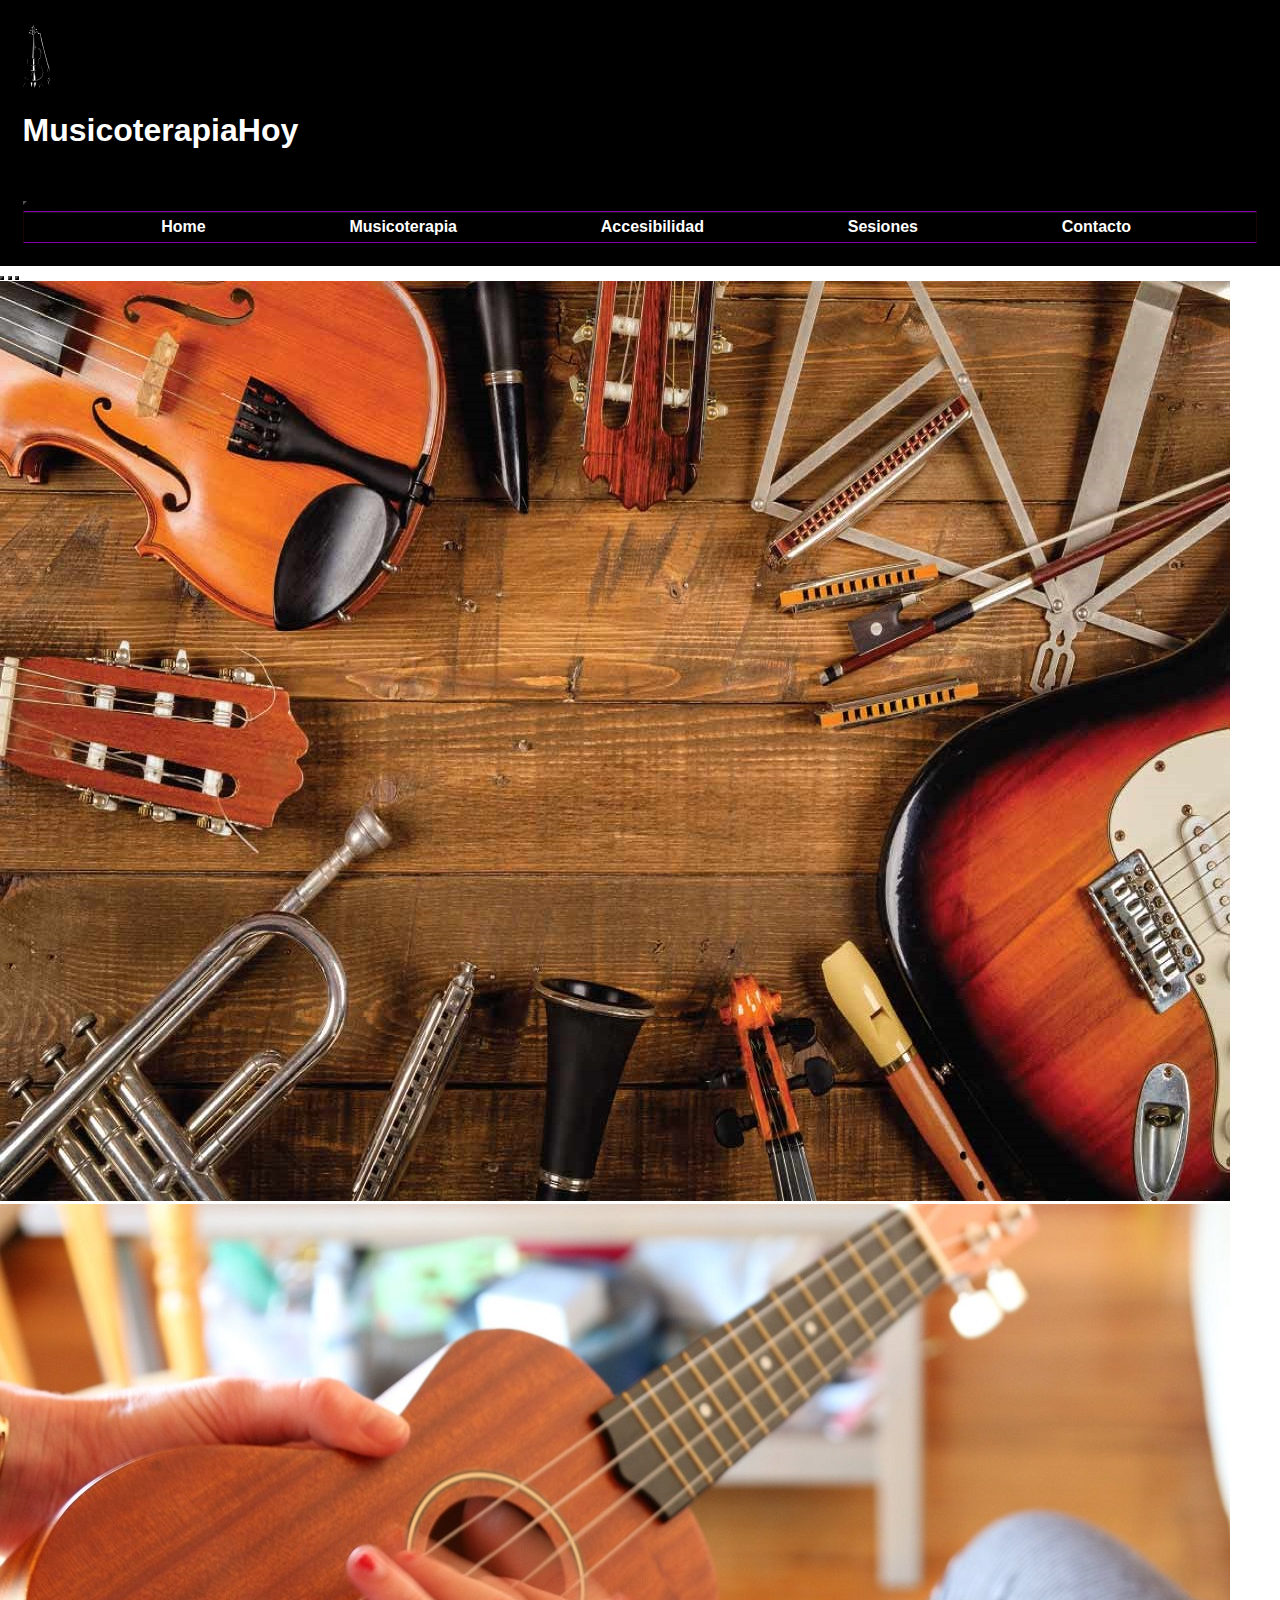
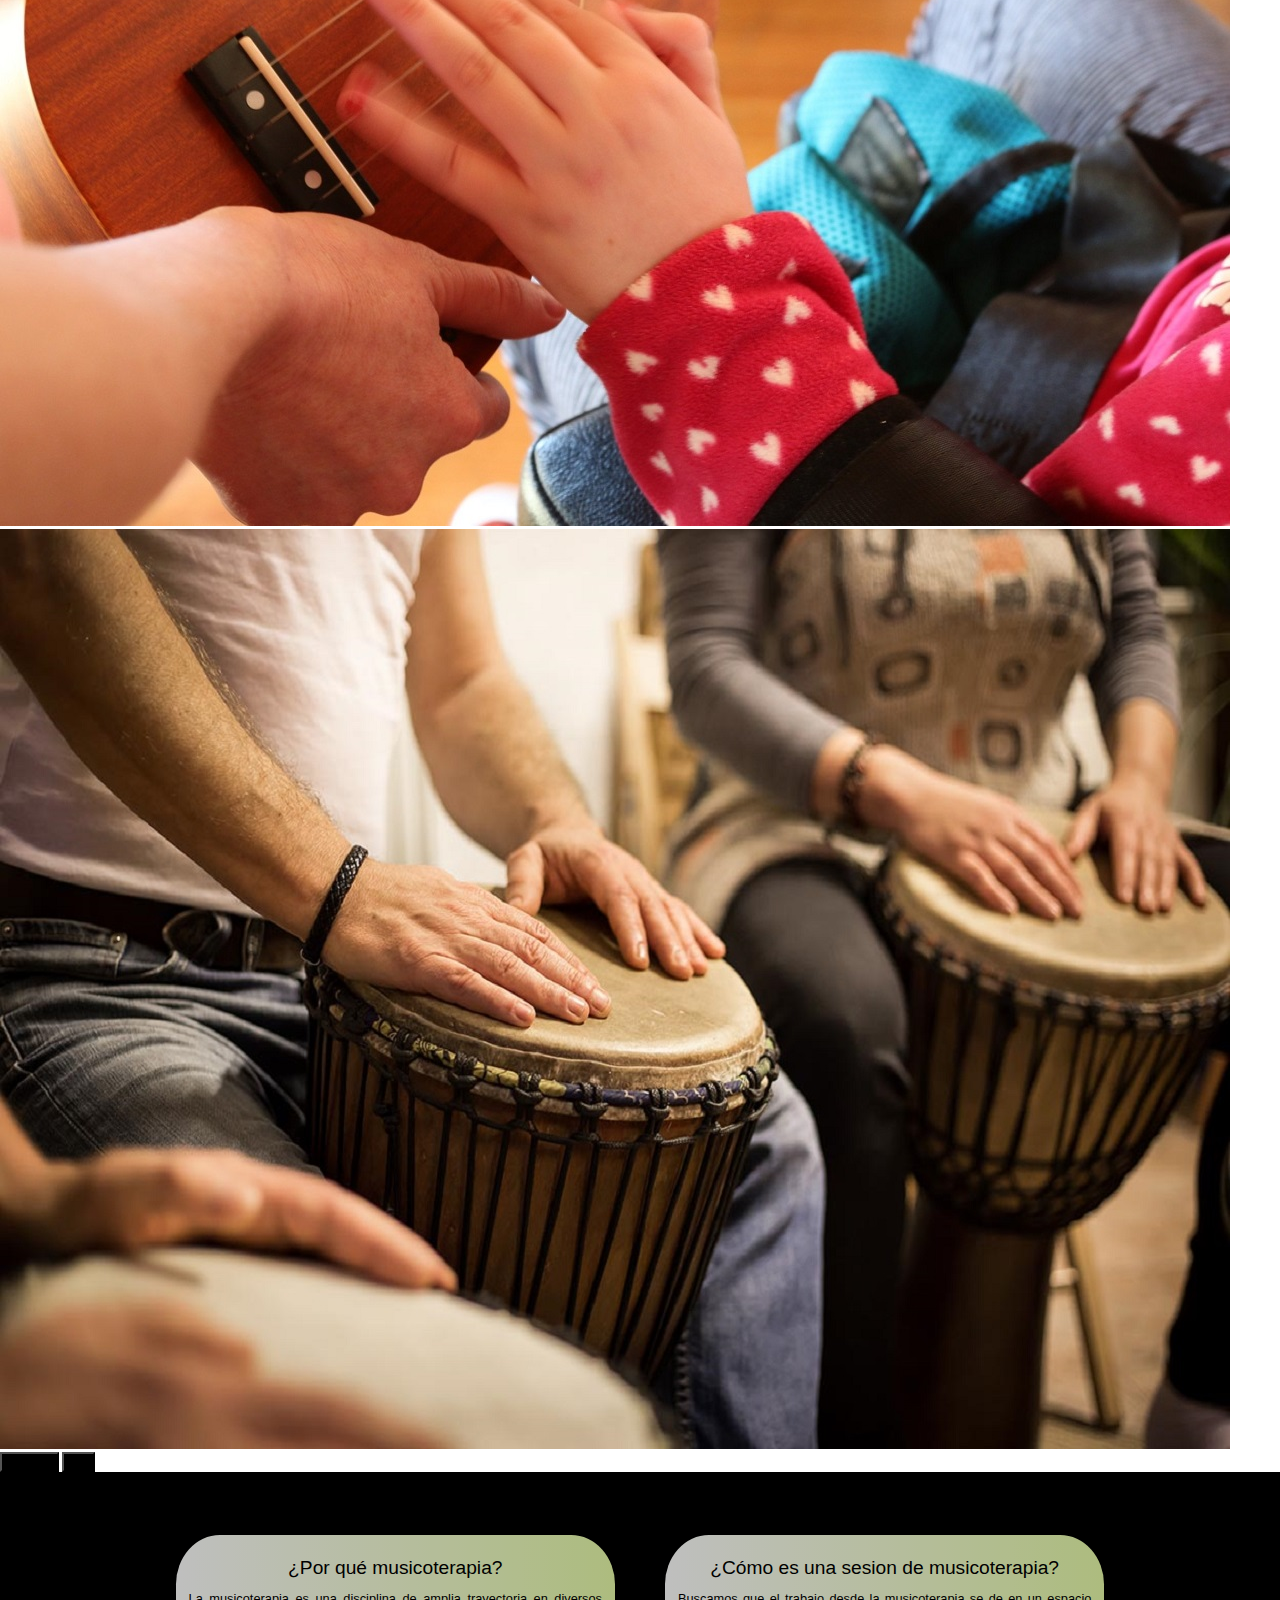
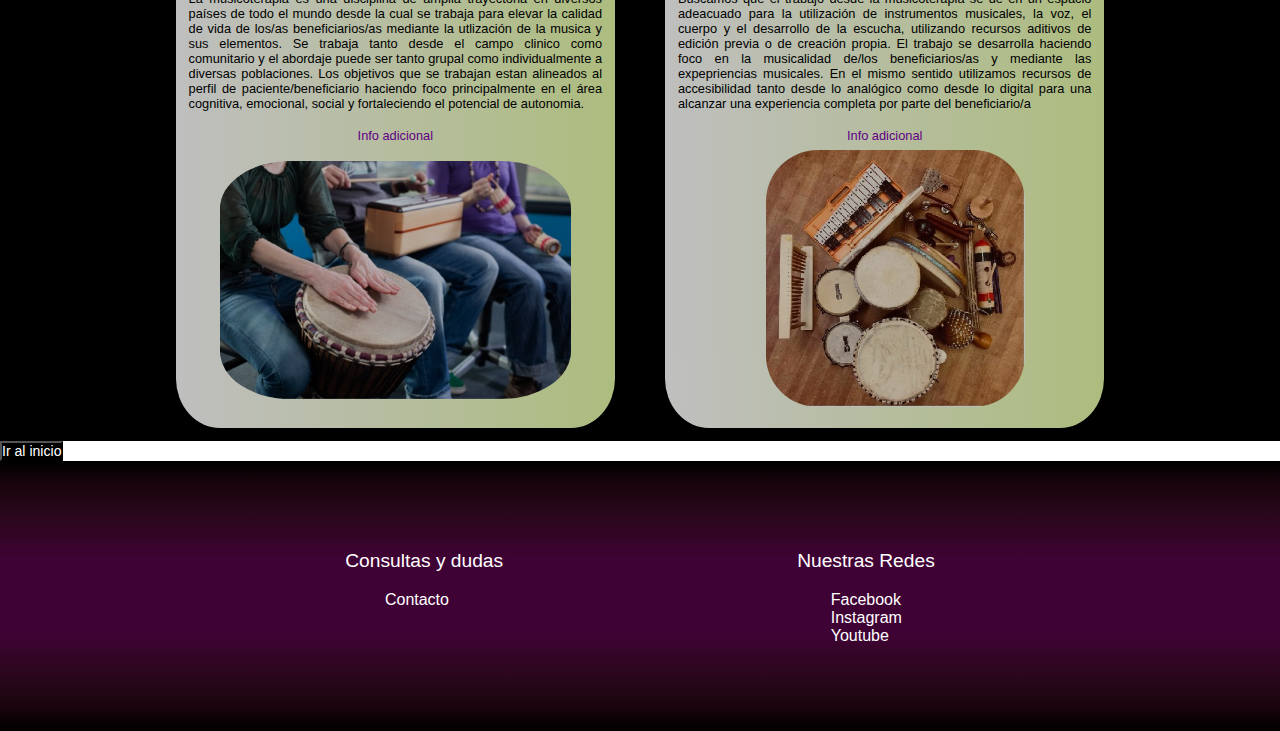
<file: index.html>
<!doctype html>
<html lang="en">
  <head>
    <!-- requeried meta tag -->
    <meta charset="utf-8">
    <meta name="viewport" content="width=device-width, initial-scale=1">
    <meta name="keywords" content="Musicoterapia,Musictherapy,TEA,Autismo,Discapacidad">
    <meta name="description" content="Portal dedicado a la Musicoterapia y sus campos de aplicacion">


<!-------------- bootstrap CSS desde CDN----------------->


    <title>Musicoterapia HOY</title>
    <link href="https://cdn.jsdelivr.net/npm/bootstrap@5.2.0-beta1/dist/css/bootstrap.min.css" rel="stylesheet" integrity="sha384-0evHe/X+R7YkIZDRvuzKMRqM+OrBnVFBL6DOitfPri4tjfHxaWutUpFmBp4vmVor" crossorigin="anonymous">
    <link rel="icon" href=img/icono.ico>

<!----------- Fin Bootstrap desde CDN --------------->



<!------------------ Mi CSS ------------------------->

  <LINK REL=Stylesheet HREF="views/stylesheet-prueba.css" TYPE="text/css" MEDIA=screen>

  </head>

<!---------------- Fin mi CSS----------------------->


<!------------------- Inicia body ----------------->
  <body>
    <!---------------INICIA NAV ------------------>
      <nav class="navbar navbar-expand-lg navbar-dark">
        <div class="container-fluid">
          
          <a class="navbar-brand" href="index.html">
            <img src="img/logomt15.svg" alt="Logo" id=inicio class="imglogo" class="imglogo" class="text-white">
          </a>

            <h1> MusicoterapiaHoy <h1>

          <button class="navbar-toggler text-white" type="button" data-bs-toggle="collapse" data-bs-target="#navbarSupportedContent" aria-controls="navbarSupportedContent" aria-expanded="false" aria-label="Toggle navigation">
            <span class="navbar-toggler-icon color-white"></span>
          </button>


          <div class="collapse navbar-collapse" id="navbarSupportedContent">

            <ul class="navbar-nav ms-auto mb-2 ml-lg-0">
              <li class="nav-item">
                <a class="nav-link active" aria-current="page" href="#">Home</a>
              </li>

              <li class="nav-item">
                <a class="nav-link" href="views/lamusicoterapia.html">Musicoterapia</a>
              </li>

              <li class="nav-item">
                <a class="nav-link" href="views/accesibilidad.html">Accesibilidad</a>
              </li>

              <li class="nav-item">
                <a class="nav-link" href="views/sesiones.html">Sesiones</a>
              </li>

                <li class="nav-item">
                <a class="nav-link" href="views/contacto.html">Contacto</a>
              </li>
           
            </ul>

          </div>
        </div>
      </nav>
    <!------------------ FiNALIZA nav -------------------->



    <!---------------INICIA Carousel --------------------->
          <div id="carouselExampleIndicators" class="carousel slide" data-bs-ride="carousel">
            <div class="carousel-indicators">
              <button type="button" data-bs-target="#carouselExampleIndicators" data-bs-slide-to="0" class="active" aria-current="true" aria-label="Slide 1"></button>
              <button type="button" data-bs-target="#carouselExampleIndicators" data-bs-slide-to="1" aria-label="Slide 2"></button>
              <button type="button" data-bs-target="#carouselExampleIndicators" data-bs-slide-to="2" aria-label="Slide 3"></button>
            </div>


            <div class="carousel-inner">
              <div class="carousel-item active">
                <img src="img/music-therapy.jpg" class="d-block w-100 h-50" alt="musicoterapia1">
              </div>
              <div class="carousel-item">
                <img src="img/music-therapy2.jpg" class="d-block w-100 h-50" alt="musicoterapia2">
              </div>
              <div class="carousel-item">
                <img src="img/music-therapy4.jpg" class="d-block w-100 h-50" alt="musicoterapia3">
              </div>
            </div>


            <button class="carousel-control-prev" type="button" data-bs-target="#carouselExampleIndicators" data-bs-slide="prev">
              <span class="carousel-control-prev-icon" aria-hidden="true"></span>
              <span class="visually-hidden">Previous</span>
            </button>
            <button class="carousel-control-next" type="button" data-bs-target="#carouselExampleIndicators" data-bs-slide="next">
              <span class="carousel-control-next-icon" aria-hidden="true"></span>
              <span class="visually-hidden">Next</span>
            </button>
          </div>


   <!-------------------Finaliza Carrousell ------------------>




   <!---------------Inicia Main seccion tarjetas ------------------>
<main>
    <section id="mainsec">
      <div class="contenedor">  
        <figure class="card1 cardhover">    
          
          <div>
            
            <figcaption>¿Por qué musicoterapia?</figcaption>
              
            <p class="text-black">La musicoterapia es una disciplina de amplia trayectoria en diversos países de todo el mundo desde la cual se trabaja para   elevar la calidad de vida de los/as beneficiarios/as mediante la utlización de la musica y sus elementos. Se trabaja tanto desde el campo clinico como comunitario y el abordaje puede ser tanto grupal como individualmente a diversas poblaciones. Los objetivos que se trabajan estan alineados al perfil de paciente/beneficiario haciendo foco principalmente en el área cognitiva, emocional, social y fortaleciendo el potencial de autonomia. </p>
            <div class="Contenedor__masinfo--center">
              <a href=views/lamusicoterapia.html > Info adicional </a><br>
            </div>

              <img src="img/mt1.jpg" alt="mt-imagen" class="img-class">
          </div>
        </figure>

          <figure class="card2 cardhover">

          <div class="contenido">

            <figcaption>¿Cómo es una sesion de musicoterapia?</figcaption>

            <p>Buscamos que el trabajo desde la musicoterapia se de en un espacio adeacuado para la utilización de instrumentos musicales, la voz, el cuerpo y el desarrollo de la escucha, utilizando recursos aditivos de edición previa o de creación propia. El trabajo se desarrolla haciendo foco en la musicalidad de/los beneficiarios/as y mediante las expepriencias musicales. En el mismo sentido utilizamos recursos de accesibilidad tanto desde lo analógico como desde lo digital para una alcanzar una experiencia completa por parte del beneficiario/a </p>
            <div class="Contenedor__masinfo--center">

              <a href=views/sesiones.html > Info adicional </a><br>

            </div>
            <div class="Contenedor__img--center">
              <img src="img/mt2.jpg" alt="mt-instruments" class="img-class">
            </div>  
          </div>
        </figure>
      </div>
    </section>

    <div class="bg-black text-center" id="buttonup">
      <button><a href=#inicio class="btn btn-outline-secondary">Ir al inicio</a></button>
    </div>

  </main>



   <!---------------Finaliza MAIN tarjetas ------------------>





    <!-- Optional JavaScrip; choose  one of  the two!! -->





    <!------ Option 1: Bootstrap Bundlie with Popper ------>
    <script src="https://cdn.jsdelivr.net/npm/bootstrap@5.2.0-beta1/dist/js/bootstrap.bundle.min.js" integrity="sha384-pprn3073KE6tl6bjs2QrFaJGz5/SUsLqktiwsUTF55Jfv3qYSDhgCecCxMW52nD2" crossorigin="anonymous"></script>




<!------------------ Foooter inicia ----------------------->

  <footer id="pie">

    <div class="footer__consultasdudas--center">
    
      <p class="text-size2">Consultas y dudas</p>
        <a href=views/contacto.html> Contacto </a>    
    </div>
  

    <div class="footer__contacto--center">
      <p class="text-size2">Nuestras Redes</p>

        <a href="https://facebook.com" facebook="gris" target=_BLANK>Facebook</a><br>
            <a href="https://instagram.com" target=_BLANK>Instagram</a><br>
            <a href="https://youtube.com" target=_BLANK>Youtube</a><br><br>
        </div>
 <!------------------ Foooter Final ----------------------->

 <!------------------ Foooter Body ----------------------->

  </footer>
</div>
</body>
</html>
</file>
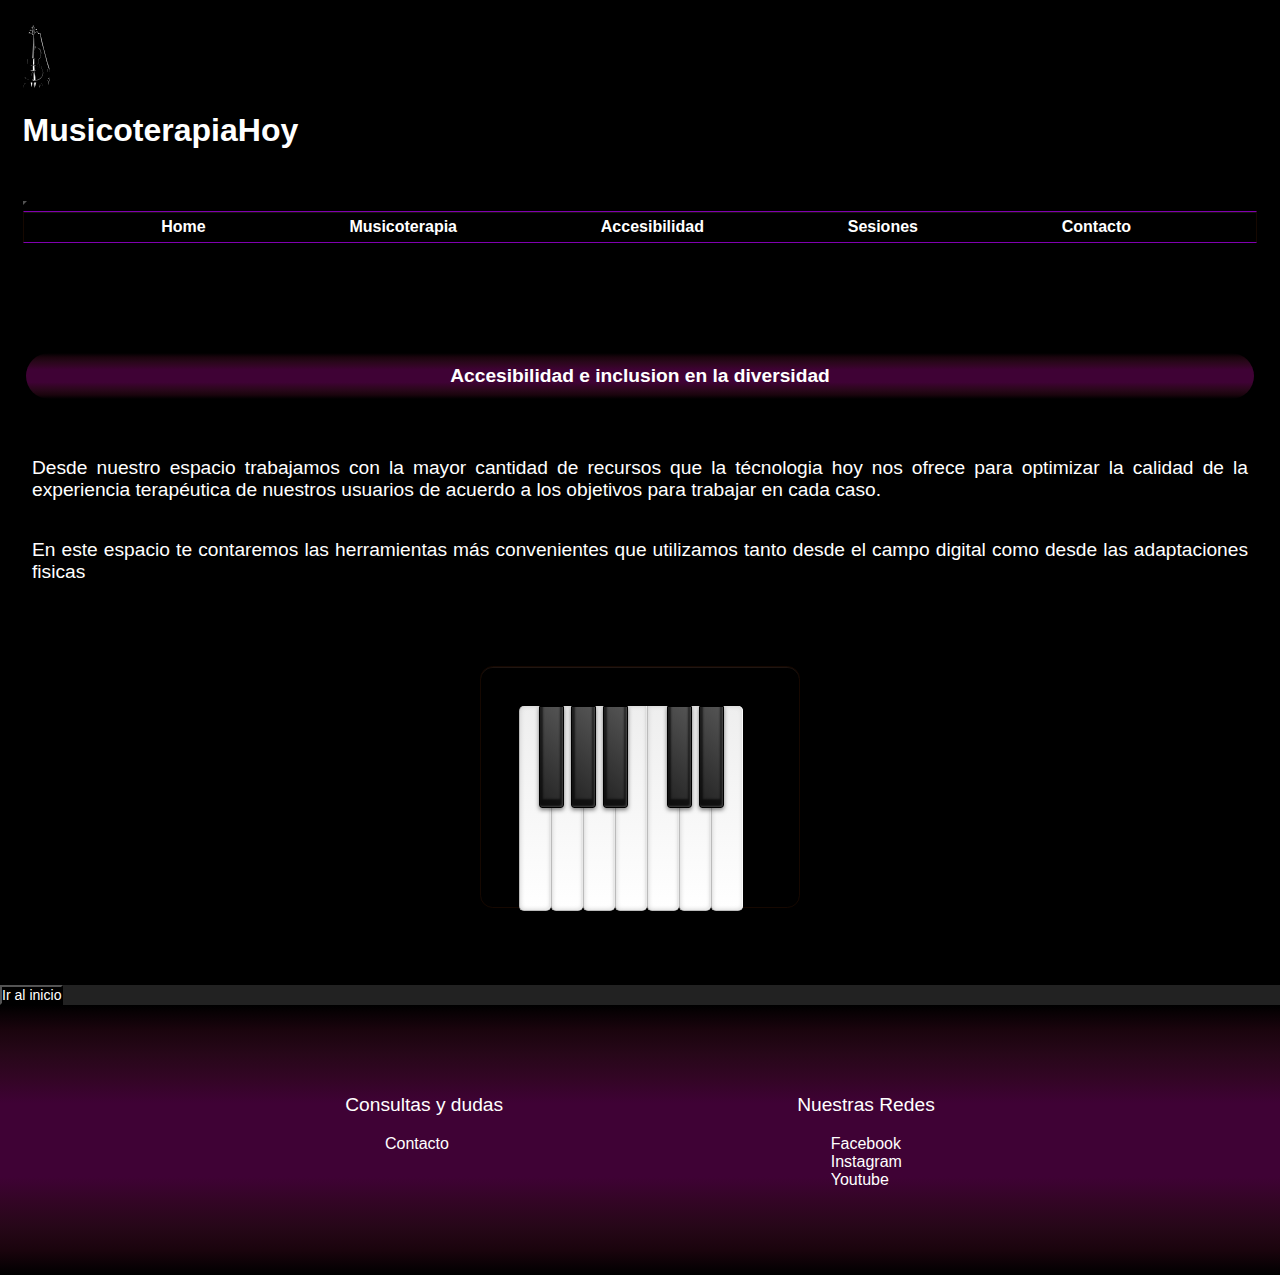
<file: views/accesibilidad.html>
<!doctype html>
<html lang="en">
  <head>
    <!-- requeried meta tag -->
    <meta charset="utf-8">
    <meta name="viewport" content="width=device-width, initial-scale=1">
    <meta name="keywords" content="Musicoterapia,Musictherapy,TEA,Autismo,Discapacidad">
    <meta name="description" content="Portal dedicado a la Musicoterapia y sus campos de aplicacion">


<!-------------- bootstrap CSS desde CDN----------------->


    <title>Musicoterapia HOY</title>
    <link href="https://cdn.jsdelivr.net/npm/bootstrap@5.2.0-beta1/dist/css/bootstrap.min.css" rel="stylesheet" integrity="sha384-0evHe/X+R7YkIZDRvuzKMRqM+OrBnVFBL6DOitfPri4tjfHxaWutUpFmBp4vmVor" crossorigin="anonymous">
    <link rel="icon" href=../img/icono.ico>
  </head>
<!----------- Fin Bootstrap desde CDN ----------->



<!------------------ Mi CSS --------------------->

  <LINK REL=Stylesheet HREF="stylesheet-prueba.css" TYPE="text/css" MEDIA=screen>


 

<!---------------- Fin mi CSS----------------------->

<!------------- Inicia CSS de piano ------------------>

 <LINK REL=Stylesheet HREF="pianostyle.css" TYPE="text/css" MEDIA=screen> 

 <!--------------Cierra CSS de piano ------------------->


<!------------------- Inicia body ----------------->
  <body>
    <!---------------INICIA NAV ------------------>
    <nav class="navbar navbar-expand-lg navbar-dark">
      	
        <div class="container-fluid">
          <a class="navbar-brand" href="../index.html">
            <img src="../img/logomt15.svg" alt="Logo" id=inicio class="imglogo" class="imglogo" class="text-white">
          </a>

            <h1> MusicoterapiaHoy <h1>

          <button class="navbar-toggler text-white" type="button" data-bs-toggle="collapse" data-bs-target="#navbarSupportedContent" aria-controls="navbarSupportedContent" aria-expanded="false" aria-label="Toggle navigation">
            <span class="navbar-toggler-icon color-white"></span>
          </button>


          <div class="collapse navbar-collapse" id="navbarSupportedContent">

            <ul class="navbar-nav ms-auto mb-2 ml-lg-0">
              <li class="nav-item">
                <a class="nav-link active" aria-current="page" href="../index.html">Home</a>
              </li>

              <li class="nav-item">
                <a class="nav-link" href="../views/lamusicoterapia.html">Musicoterapia</a>
              </li>

              <li class="nav-item">
                <a class="nav-link" href="../views/accesibilidad.html">Accesibilidad</a>
              </li>

              <li class="nav-item">
                <a class="nav-link" href="../views/sesiones.html">Sesiones</a>
              </li>

                <li class="nav-item">
                <a class="nav-link" href="../views/contacto.html">Contacto</a>
              </li>
           
            </ul>

          </div>
        </div>
     </nav>
    <!------------------ FiNALIZA nav ----------------->

    <!------------------ Inicia Main ----------------->

    <header>
    	<h2>Accesibilidad e inclusion en la diversidad</h2>
    </header>
    <main>
        <section class="contenedor">
       		<article>
    
       			<p class="parrafo_color">Desde nuestro espacio trabajamos con la mayor cantidad de recursos que la técnologia hoy nos ofrece para optimizar la calidad de la experiencia terapéutica de nuestros usuarios de acuerdo a los objetivos para trabajar en cada caso.</p>
       		</article>
       		<article> 
       			<p class="parrafo_color">En este espacio te contaremos las herramientas más convenientes que utilizamos tanto desde el campo digital como desde las adaptaciones fisicas</p>
       		</article>
<!------------- Inicia  piano ------------------>
          <article>
            <ul class="set piano">
                <li class="white b"></li>
                <li class="black as"></li>
                <li class="white a"></li>
                <li class="black gs"></li>
                <li class="white g"></li>
                <li class="black fs"></li>
                <li class="white f"></li>
                <li class="white e"></li>
                  <li class="black ds"></li>
                  <li class="white d"></li>
                  <li class="black cs"></li>
                  <li class="white c"></li>
           </ul>
          </article>
       </section>
       <div class="bg-black text-center" id="buttonup">
         <button><a href=#inicio class="btn btn-outline-secondary">Ir al inicio</a></button>
      </div>
    </main>
	<!-----------------Finaliza  Main ------------------>





  </head>

<!---------------- Fin mi CSS----------------------->





    <!-- Optional JavaScrip; choose  one of  the two!! -->





    <!------ Option 1: Bootstrap Bundlie with Popper ------>
    <script src="https://cdn.jsdelivr.net/npm/bootstrap@5.2.0-beta1/dist/js/bootstrap.bundle.min.js" integrity="sha384-pprn3073KE6tl6bjs2QrFaJGz5/SUsLqktiwsUTF55Jfv3qYSDhgCecCxMW52nD2" crossorigin="anonymous"></script>


<!------------------ Foooter inicia ----------------------->

  <footer id="pie">

    <div class="footer__consultasdudas--center">
    
      <p class="text-size2">Consultas y dudas</p>
        <a href=../views/contacto.html> Contacto </a>    
    </div>
  

    <div class="footer__contacto--center">
      <p class="text-size2">Nuestras Redes</p>

        <a href="https://facebook.com" facebook="gris" target=_BLANK>Facebook</a><br>
            <a href="https://instagram.com" target=_BLANK>Instagram</a><br>
            <a href="https://youtube.com" target=_BLANK>Youtube</a><br><br>
        </div>
 <!------------------ Foooter Final ----------------------->

 <!------------------ Foooter Body ----------------------->

  </footer>
</div>
</body>
</html>
</file>
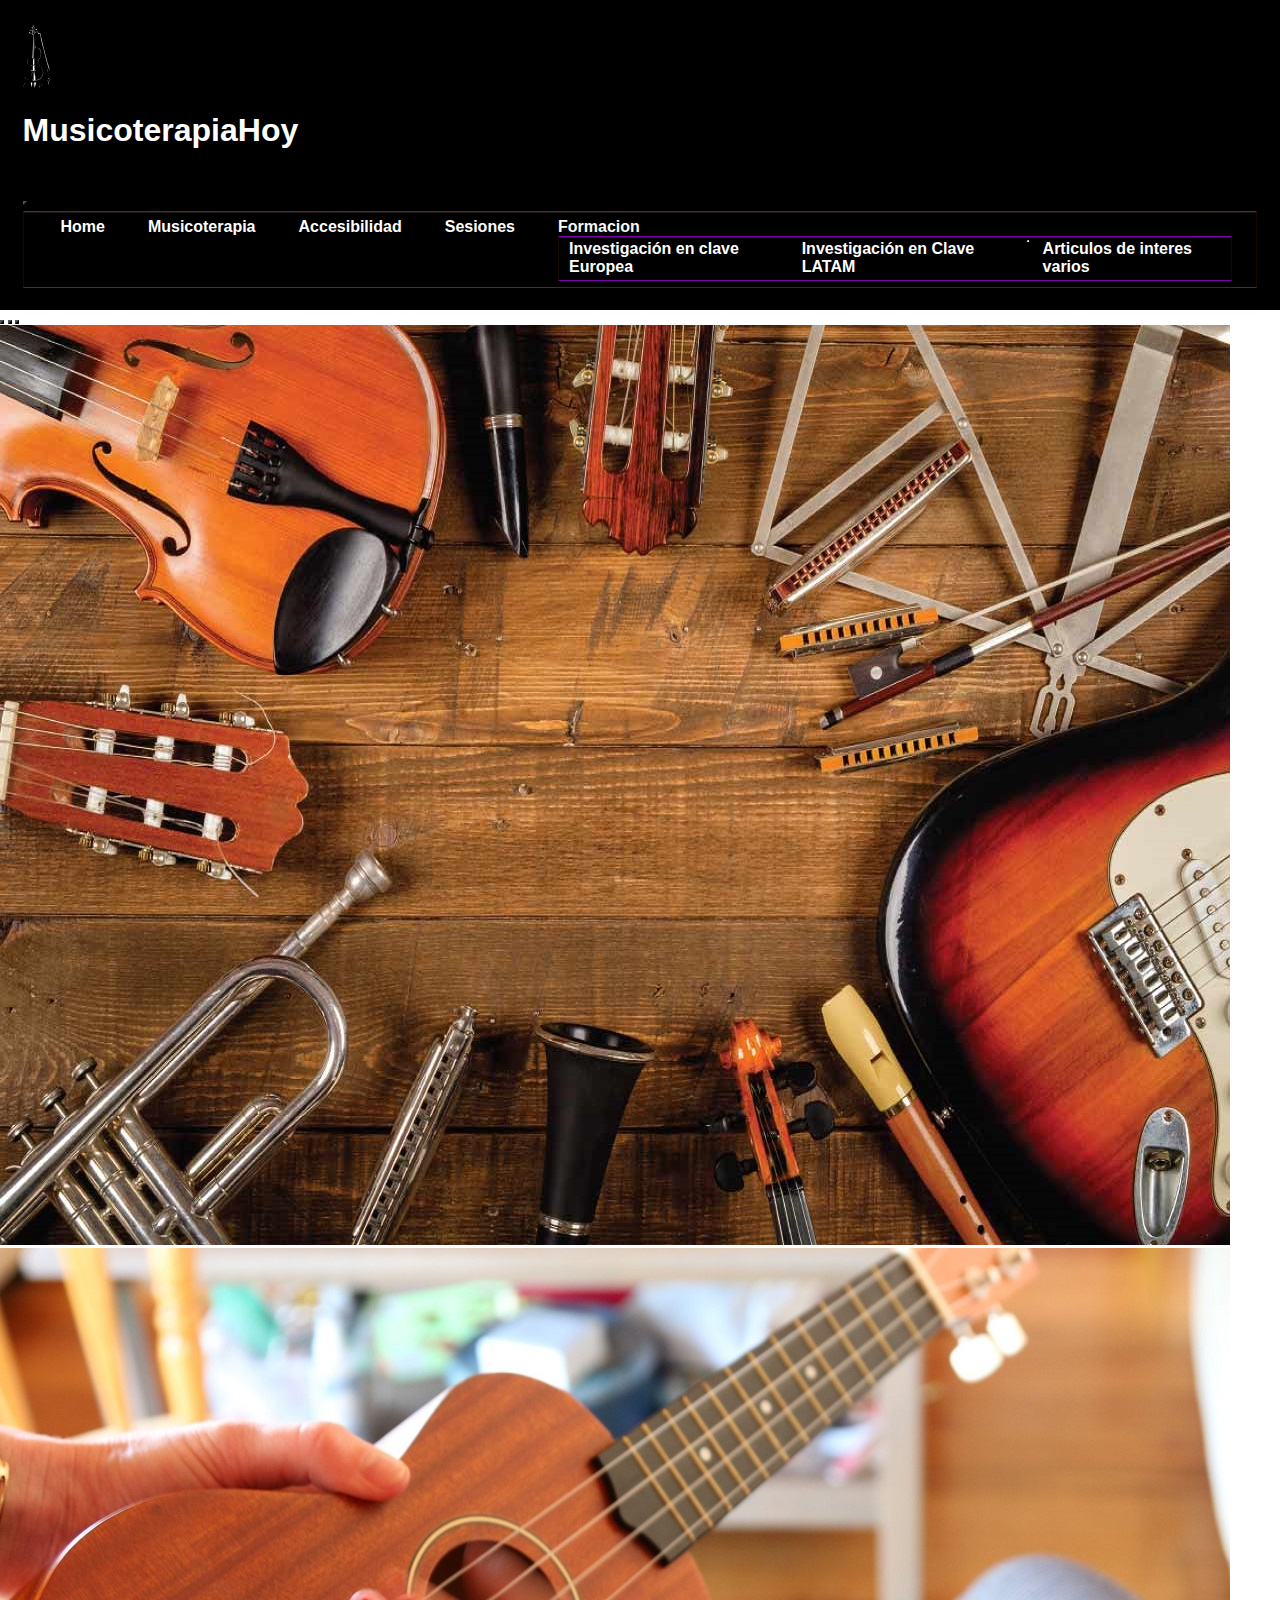
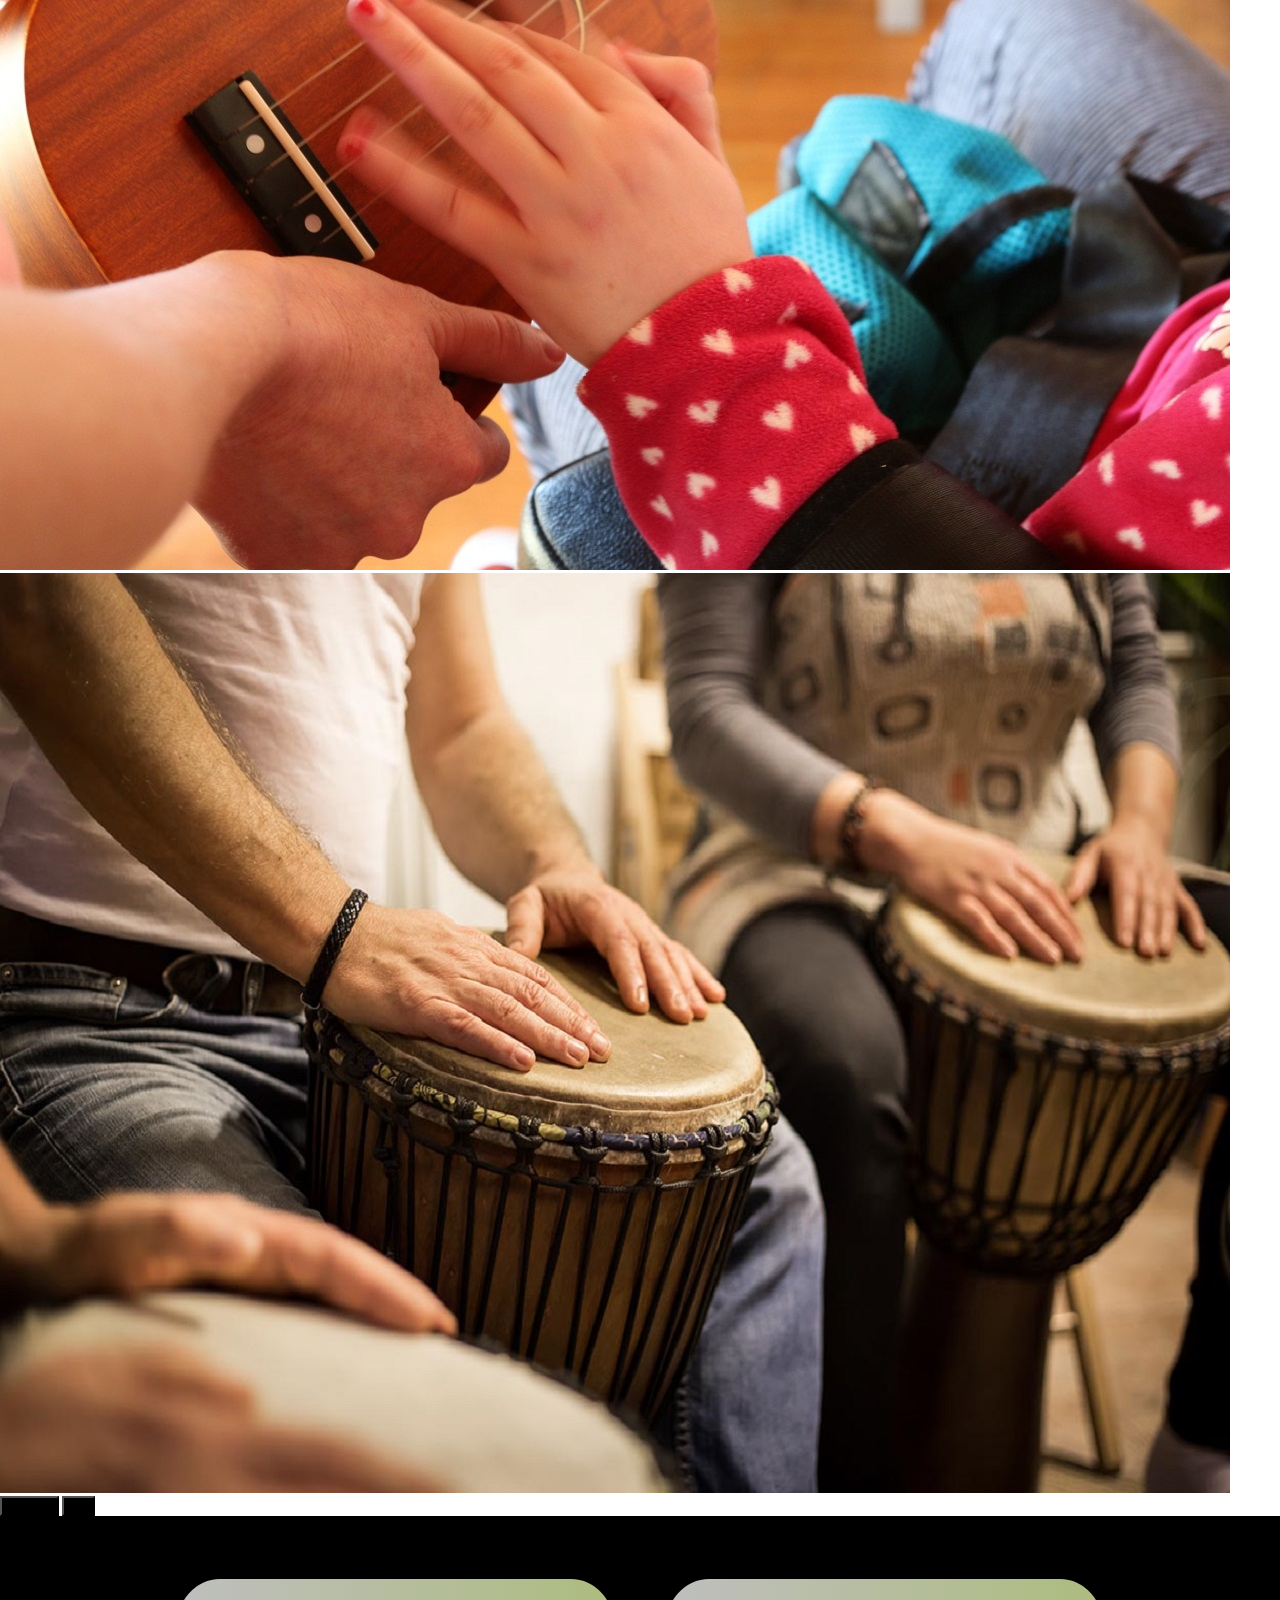
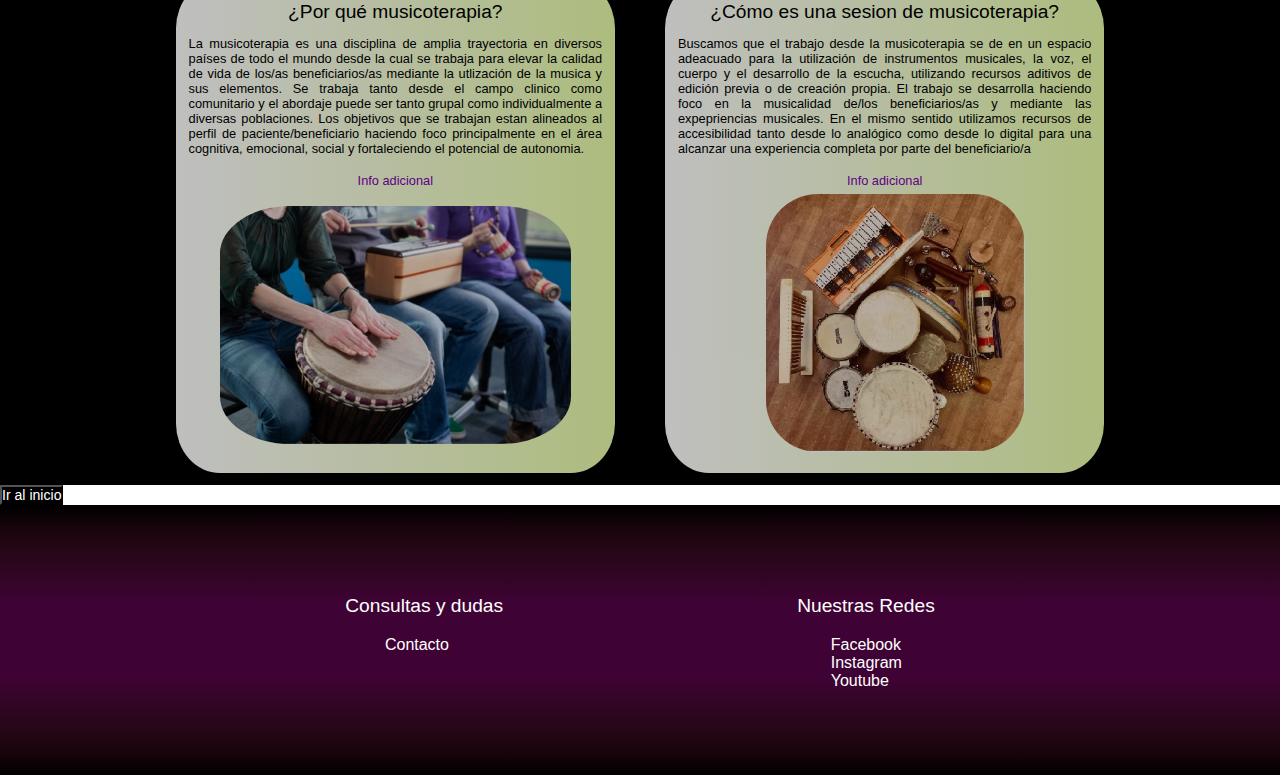
<file: views/bootstrap.html>
<!doctype html>
<html lang="en">
  <head>
    <!-- requeried meta tag -->
    <meta charset="utf-8">
    <meta name="viewport" content="width=device-width, initial-scale=1">
    <meta name="keywords" content="Musicoterapia,Musictherapy,TEA,Autismo,Discapacidad">
    <meta name="description" content="Portal dedicado a la Musicoterapia y sus campos de aplicacion">


<!-------------- bootstrap CSS desde CDN----------------->


    <title>Musicoterapia HOY</title>
    <link href="https://cdn.jsdelivr.net/npm/bootstrap@5.2.0-beta1/dist/css/bootstrap.min.css" rel="stylesheet" integrity="sha384-0evHe/X+R7YkIZDRvuzKMRqM+OrBnVFBL6DOitfPri4tjfHxaWutUpFmBp4vmVor" crossorigin="anonymous">
    <link rel="icon" href=../img/icono.ico>

<!----------- Fin Bootstrap desde CDN ----------->



<!------------------ Mi CSS --------------------->

  <LINK REL=Stylesheet HREF="stylesheet-prueba.css" TYPE="text/css" MEDIA=screen>

  </head>

<!---------------- Fin mi CSS----------------------->


<!------------------- Inicia body ----------------->
  <body>
    <!---------------INICIA NAV ------------------>
      <nav class="navbar navbar-expand-lg navbar-dark">
        <div class="container-fluid">
          <a class="navbar-brand" href="#">
            <img src="../img/logomt15.svg" alt="Logo" id=inicio class="imglogo" class="imglogo" class="text-white">
          </a>

            <h1> MusicoterapiaHoy <h1>

          <button class="navbar-toggler text-white" type="button" data-bs-toggle="collapse" data-bs-target="#navbarSupportedContent" aria-controls="navbarSupportedContent" aria-expanded="false" aria-label="Toggle navigation">
            <span class="navbar-toggler-icon color-white"></span>
          </button>


          <div class="collapse navbar-collapse" id="navbarSupportedContent">

            <ul class="navbar-nav ms-auto mb-2 ml-lg-0">
              <li class="nav-item">
                <a class="nav-link active" aria-current="page" href="#">Home</a>
              </li>

              <li class="nav-item">
                <a class="nav-link" href="#">Musicoterapia</a>
              </li>
              <li class="nav-item">
                <a class="nav-link" href="#">Accesibilidad</a>
              </li>
              <li class="nav-item">
                <a class="nav-link" href="#">Sesiones</a>
              </li>
              <li class="nav-item dropdown">
                <a class="nav-link dropdown-toggle" href="#" id="navbarDropdown" role="button" data-bs-toggle="dropdown" aria-expanded="false">
                  Formacion
                </a>


                <ul class="dropdown-menu" aria-labelledby="navbarDropdown">
                  <li><a class="dropdown-item" href="#">Investigación en clave Europea</a></li>
                  <li><a class="dropdown-item" href="#">Investigación en Clave LATAM</a></li>
                  <li><hr class="dropdown-divider"></li>
                  <li><a class="dropdown-item" href="#">Articulos de interes varios</a></li>
                </ul>

              </li>
           
            </ul>

          </div>
        </div>
      </nav>
    <!------------------ FiNALIZA nav ----------------->



    <!---------------INICIA Carousel ------------------>
          <div id="carouselExampleIndicators" class="carousel slide" data-bs-ride="carousel">
            <div class="carousel-indicators">
              <button type="button" data-bs-target="#carouselExampleIndicators" data-bs-slide-to="0" class="active" aria-current="true" aria-label="Slide 1"></button>
              <button type="button" data-bs-target="#carouselExampleIndicators" data-bs-slide-to="1" aria-label="Slide 2"></button>
              <button type="button" data-bs-target="#carouselExampleIndicators" data-bs-slide-to="2" aria-label="Slide 3"></button>
            </div>


            <div class="carousel-inner">
              <div class="carousel-item active">
                <img src="../img/music-therapy.jpg" class="d-block w-100 h-75" alt="...">
              </div>
              <div class="carousel-item">
                <img src="../img/music-therapy2.jpg" class="d-block w-100 h-75" alt="...">
              </div>
              <div class="carousel-item">
                <img src="../img/music-therapy4.jpg" class="d-block w-100 h-75" alt="...">
              </div>
            </div>


            <button class="carousel-control-prev" type="button" data-bs-target="#carouselExampleIndicators" data-bs-slide="prev">
              <span class="carousel-control-prev-icon" aria-hidden="true"></span>
              <span class="visually-hidden">Previous</span>
            </button>
            <button class="carousel-control-next" type="button" data-bs-target="#carouselExampleIndicators" data-bs-slide="next">
              <span class="carousel-control-next-icon" aria-hidden="true"></span>
              <span class="visually-hidden">Next</span>
            </button>
          </div>


   <!-------------------Finaliza Carrousell ------------------>




   <!---------------Inicia seccion tarjetas ------------------>
<main>
    <section id="mainsec">
      <div class="contenedor">  
        <figure class="card1 cardhover">    
          
          <div>
            
            <figcaption>¿Por qué musicoterapia?</figcaption>
              
            <p>La musicoterapia es una disciplina de amplia trayectoria en diversos países de todo el mundo desde la cual se trabaja para   elevar la calidad de vida de los/as beneficiarios/as mediante la utlización de la musica y sus elementos. Se trabaja tanto desde el campo clinico como comunitario y el abordaje puede ser tanto grupal como individualmente a diversas poblaciones. Los objetivos que se trabajan estan alineados al perfil de paciente/beneficiario haciendo foco principalmente en el área cognitiva, emocional, social y fortaleciendo el potencial de autonomia. </p>
            <div class="Contenedor__masinfo--center">
              <a href=views/lamusicoterapia.html > Info adicional </a><br>
            </div>

              <img src="../img/mt1.jpg" alt="mt-imagen" class="img-class">
          </div>
        </figure>

          <figure class="card2 cardhover">

          <div class="contenido">

            <figcaption>¿Cómo es una sesion de musicoterapia?</figcaption>

            <p>Buscamos que el trabajo desde la musicoterapia se de en un espacio adeacuado para la utilización de instrumentos musicales, la voz, el cuerpo y el desarrollo de la escucha, utilizando recursos aditivos de edición previa o de creación propia. El trabajo se desarrolla haciendo foco en la musicalidad de/los beneficiarios/as y mediante las expepriencias musicales. En el mismo sentido utilizamos recursos de accesibilidad tanto desde lo analógico como desde lo digital para una alcanzar una experiencia completa por parte del beneficiario/a </p>
            <div class="Contenedor__masinfo--center">

              <a href=views/sesiones.html > Info adicional </a><br>

            </div>
            <div class="Contenedor__img--center">
              <img src="../img/mt2.jpg" alt="mt-instruments" class="img-class">
            </div>  
          </div>
        </figure>
      </div>
    </section>
    <div class="section__botonfin--derecha" id="buttonup">
      <button><a href=#inicio class="btn-outline-light">Ir al inicio</a></button>
    </div>
  </main>



   <!---------------Finaliza seccion tarjetas ------------------>





    <!-- Optional JavaScrip; choose  one of  the two!! -->





    <!------ Option 1: Bootstrap Bundlie with Popper ------>
    <script src="https://cdn.jsdelivr.net/npm/bootstrap@5.2.0-beta1/dist/js/bootstrap.bundle.min.js" integrity="sha384-pprn3073KE6tl6bjs2QrFaJGz5/SUsLqktiwsUTF55Jfv3qYSDhgCecCxMW52nD2" crossorigin="anonymous"></script>


  </body>

<!------------------ Foooter inicia ----------------------->

  <footer id="pie">

    <div class="footer__consultasdudas--center">
    
      <p class="text-size2">Consultas y dudas</p>
        <a href=views/contacto.html> Contacto </a>    
    </div>
  

    <div class="footer__contacto--center">
      <p class="text-size2">Nuestras Redes</p>

        <a href="https://facebook.com" facebook="gris" target=_BLANK>Facebook</a><br>
            <a href="https://instagram.com" target=_BLANK>Instagram</a><br>
            <a href="https://youtube.com" target=_BLANK>Youtube</a><br><br>
        </div>
 <!------------------ Foooter Final ----------------------->

 <!------------------ Foooter Body ----------------------->

  </footer>
</div>
</body>
</html>
</file>
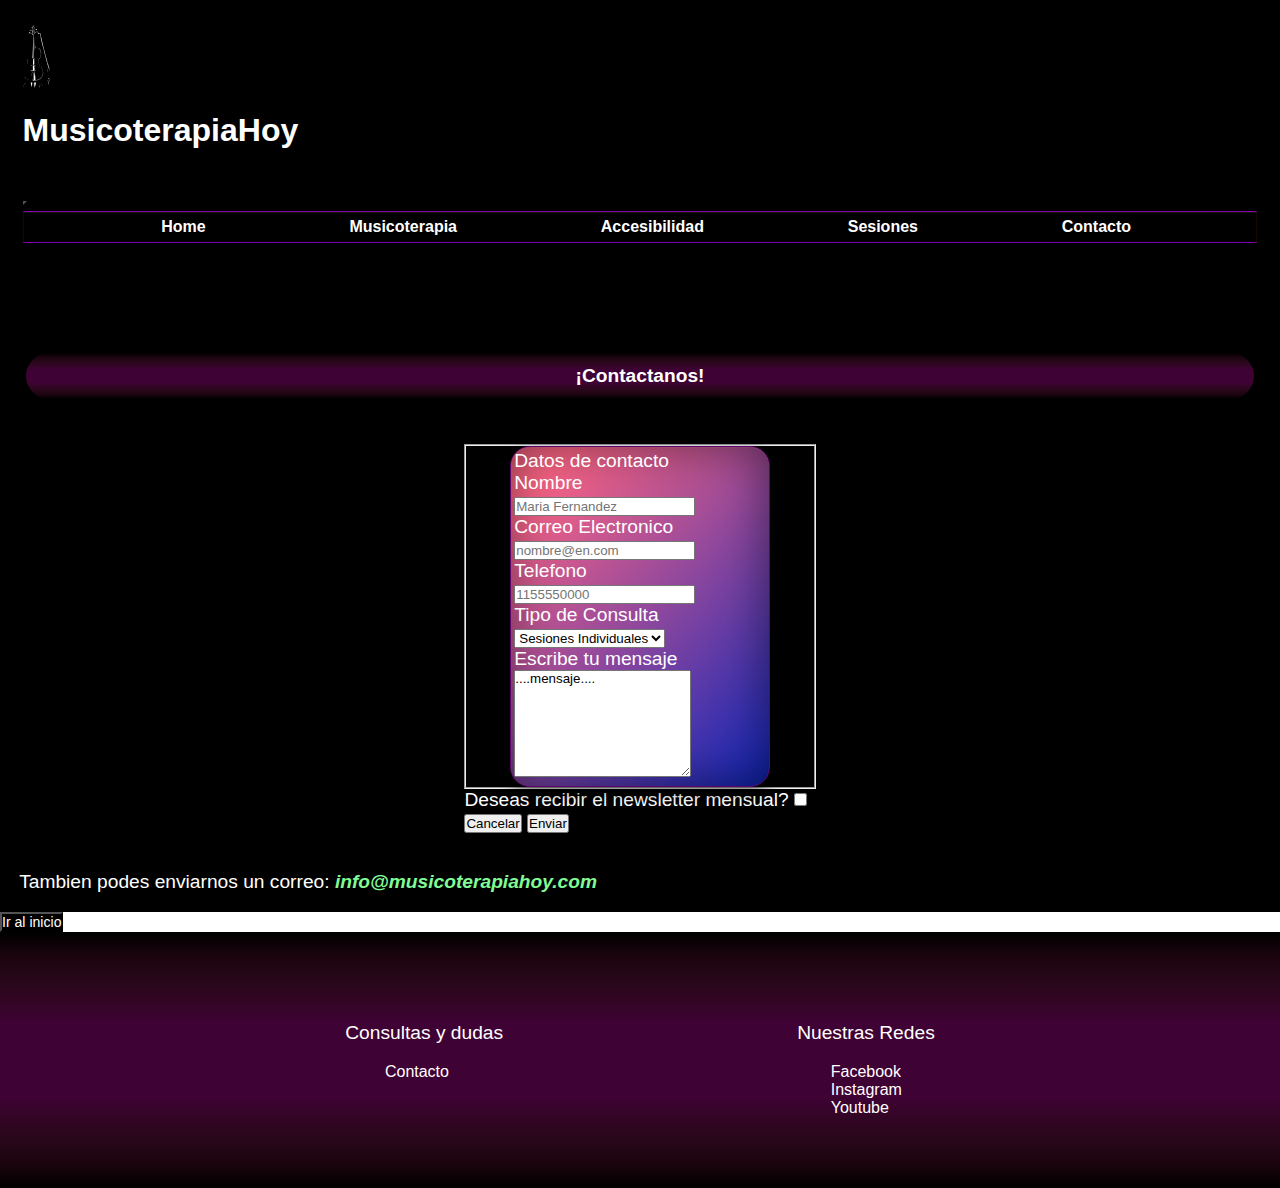
<file: views/contacto.html>
<!doctype html>
<html lang="en">
  <head>
    <!-- requeried meta tag -->
    <meta charset="utf-8">
    <meta name="viewport" content="width=device-width, initial-scale=1">
    <meta name="keywords" content="Musicoterapia,Musictherapy,TEA,Autismo,Discapacidad">
    <meta name="description" content="Portal dedicado a la Musicoterapia y sus campos de aplicacion">


<!-------------- bootstrap CSS desde CDN----------------->


    <title>Musicoterapia HOY</title>
    <link href="https://cdn.jsdelivr.net/npm/bootstrap@5.2.0-beta1/dist/css/bootstrap.min.css" rel="stylesheet" integrity="sha384-0evHe/X+R7YkIZDRvuzKMRqM+OrBnVFBL6DOitfPri4tjfHxaWutUpFmBp4vmVor" crossorigin="anonymous">
    <link rel="icon" href=../img/icono.ico>

<!----------- Fin Bootstrap desde CDN ----------->



<!------------------ Mi CSS --------------------->

  <LINK REL=Stylesheet HREF="../views/stylesheet-prueba.css" TYPE="text/css" MEDIA=screen>

  </head>

<!---------------- Fin mi CSS----------------------->


<!------------------- Inicia body ----------------->
  <body>
    <!---------------INICIA NAV ------------------>
      <nav class="navbar navbar-expand-lg navbar-dark">

        <div class="container-fluid">
          <a class="navbar-brand" href="../index.html">
            <img src="../img/logomt15.svg" alt="Logo" id=inicio class="imglogo" class="imglogo" class="text-white">
          </a>

            <h1> MusicoterapiaHoy <h1>

          <button class="navbar-toggler text-white" type="button" data-bs-toggle="collapse" data-bs-target="#navbarSupportedContent" aria-controls="navbarSupportedContent" aria-expanded="false" aria-label="Toggle navigation">
            <span class="navbar-toggler-icon color-white"></span>
          </button>


          <div class="collapse navbar-collapse" id="navbarSupportedContent">

            <ul class="navbar-nav ms-auto mb-2 ml-lg-0">
              <li class="nav-item">
                <a class="nav-link active" aria-current="page" href="../index.html">Home</a>
              </li>

              <li class="nav-item">
                <a class="nav-link" href="../views/lamusicoterapia.html">Musicoterapia</a>
              </li>

              <li class="nav-item">
                <a class="nav-link" href="../views/accesibilidad.html">Accesibilidad</a>
              </li>

              <li class="nav-item">
                <a class="nav-link" href="../views/sesiones.html">Sesiones</a>
              </li>

                <li class="nav-item">
                <a class="nav-link" href="../views/contacto.html">Contacto</a>
              </li>
           
            </ul>

          </div>
        </div>
      </nav>
      
    <!------------------ FiNALIZA nav ----------------->

    <!------------------ Inicia Main ----------------->

    <header> <h2> ¡Contactanos! </h2> 
   </header>
    <main>

    	<!-- incia formulario contacto para enviar a envioform.php -->

    	<section class="contenedor parrafo_color">
    		<form action="envioform.php">
    			<fieldset>
            <ul>
    				<legend>Datos de contacto</legend>
    				  <li> <label for="name">Nombre</label>
    				    <input type="text" id="name" placeholder="Maria Fernandez"> </li>

    				  <li><label for="email">Correo Electronico</label>
    				    <input type="email" id="email" placeholder="nombre@en.com"> </li>

    				  <li><label for="telefono">Telefono</label>
    			     	<input type="telefono" id="telefono" placeholder="1155550000"> </li>

    			 	   <li><label for="tipodeconsulta">Tipo de Consulta</label> 
            

    					<li><select name="Consulta" id="tipodeconsulta">

							 <option value="Sesiones Individuales">Sesiones Individuales</option> 

							<li><option value="Sesiones Grupales">Sesiones Grupales</option>

							<option value="Otras consultas">Otras consultas</option> </select> 
              </li>

				      <li>

					<label for="Mensaje">Escribe tu mensaje</label> </li>

          <li>
					<textarea name="mensaje" id="mensaje" rows="7" cols="20">....mensaje....</textarea></li>
			     	</fieldset> 
              


					<label for="newsletter">Deseas recibir el newsletter mensual?</label>
					<input type="checkbox"> <br>
				<input type="reset" value="Cancelar">
				<input type="submit" value="Enviar" ><br> 
    		</form>
    	</section> 


    	<!----------------- termina formulario contacto -------------->


   		<section> 
  	 		<p class="parrafo_color">Tambien podes enviarnos un correo:
  				<a href="mailto:info@musicoterapiahoy.com" class="correo_estilo">info@musicoterapiahoy.com</a></p>
  		</section> 

        <div class="bg-black text-center" id="buttonup">
         <button><a href=#inicio class="btn btn-outline-secondary">Ir al inicio</a></button>
      </div>
  </main>

<!-----------------------------Finaliza  Main ------------------>





    <!-- Optional JavaScrip; choose  one of  the two!! -->





    <!------ Option 1: Bootstrap Bundlie with Popper ------>

    
    <script src="https://cdn.jsdelivr.net/npm/bootstrap@5.2.0-beta1/dist/js/bootstrap.bundle.min.js" integrity="sha384-pprn3073KE6tl6bjs2QrFaJGz5/SUsLqktiwsUTF55Jfv3qYSDhgCecCxMW52nD2" crossorigin="anonymous"></script>



<!------------------ Foooter inicia ----------------------->

  <footer id="pie">

    <div class="footer__consultasdudas--center">
    
      <p class="text-size2">Consultas y dudas</p>
        <a href=../views/contacto.html> Contacto </a>    
    </div>
  

    <div class="footer__contacto--center">
      <p class="text-size2">Nuestras Redes</p>

        <a href="https://facebook.com" facebook="gris" target=_BLANK>Facebook</a>
            <a href="https://instagram.com" target=_BLANK>Instagram</a><br>
            <a href="https://youtube.com" target=_BLANK>Youtube</a>
     </div>
 <!------------------ Foooter Final ----------------------->

 <!------------------ Foooter Body ----------------------->

  </footer>
</div>
</body>
</html>
</file>
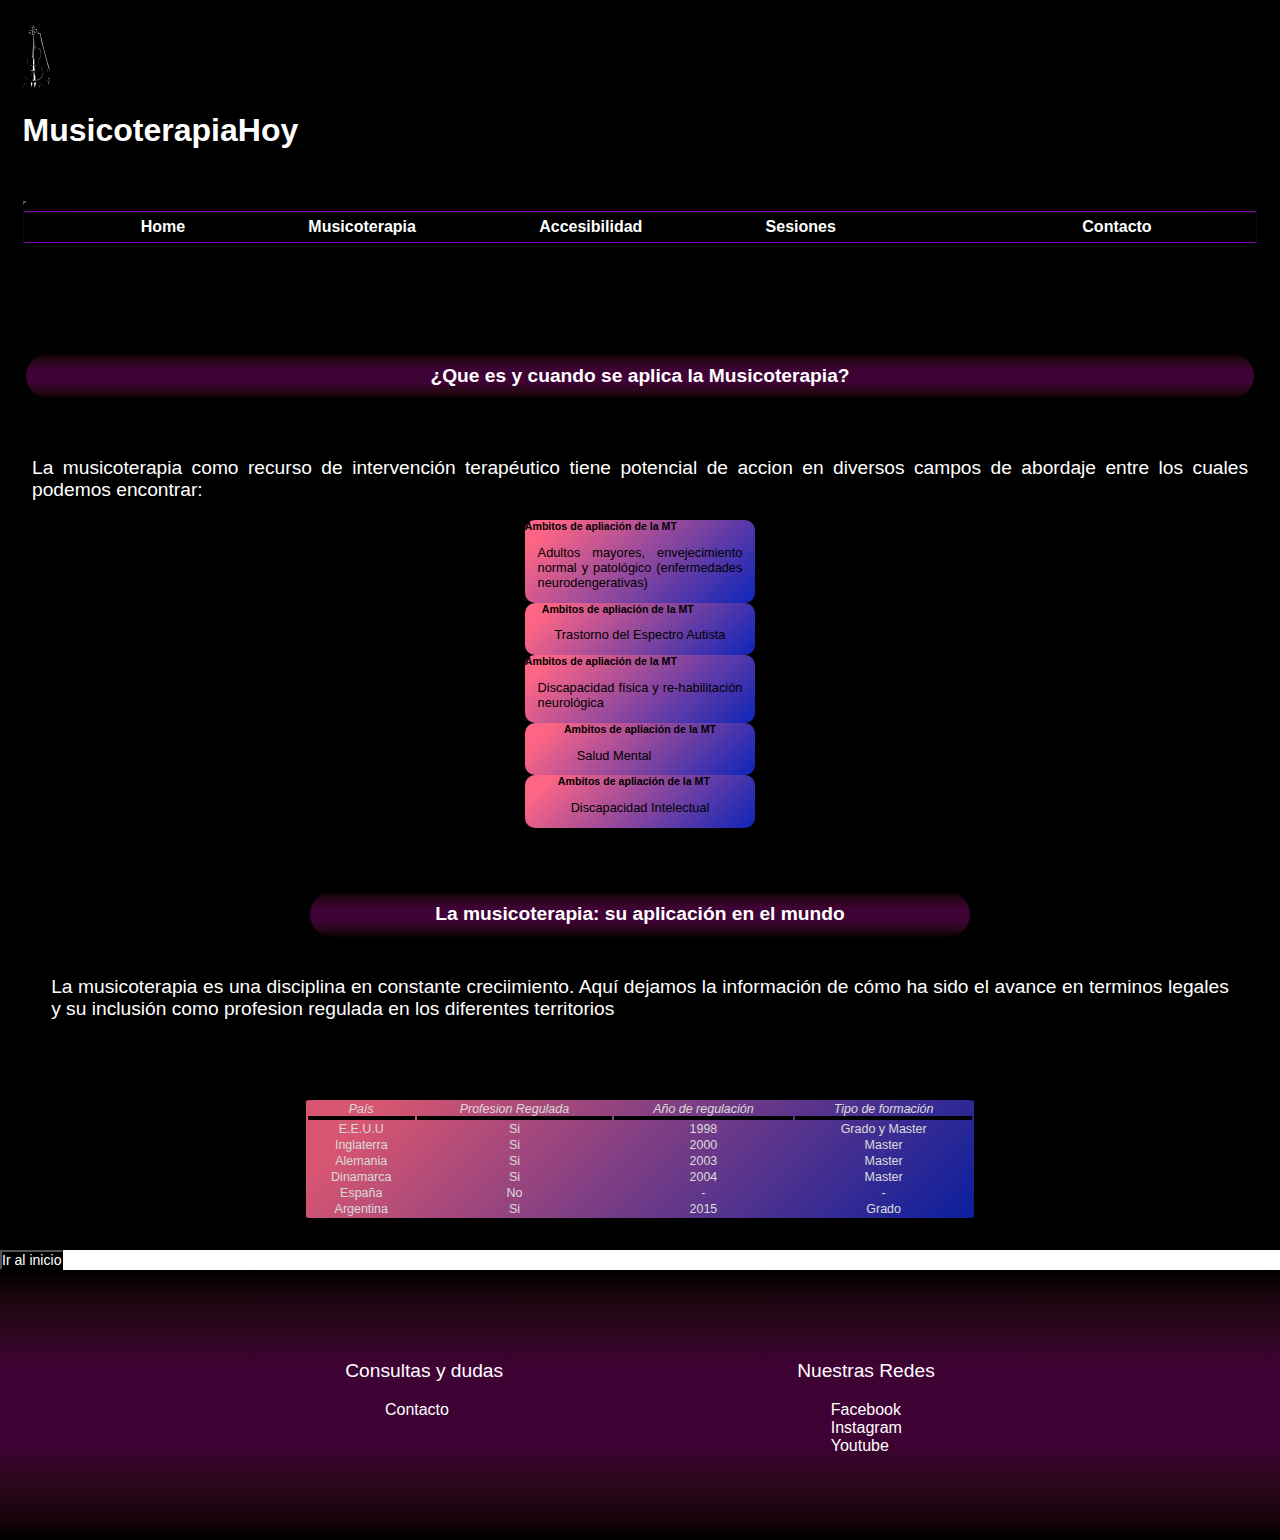
<file: views/lamusicoterapia.html>
<!doctype html>
<html lang="en">
  <head>
    <!-- requeried meta tag -->
    <meta charset="utf-8">
    <meta name="viewport" content="width=device-width, initial-scale=1">
    <meta name="keywords" content="Musicoterapia,Musictherapy,TEA,Autismo,Discapacidad">
    <meta name="description" content="Portal dedicado a la Musicoterapia y sus campos de aplicacion">


<!-------------- bootstrap CSS desde CDN----------------->


    <title>Musicoterapia HOY</title>
    <link href="https://cdn.jsdelivr.net/npm/bootstrap@5.2.0-beta1/dist/css/bootstrap.min.css" rel="stylesheet" integrity="sha384-0evHe/X+R7YkIZDRvuzKMRqM+OrBnVFBL6DOitfPri4tjfHxaWutUpFmBp4vmVor" crossorigin="anonymous">
    <link rel="icon" href=../img/icono.ico>

<!----------- Fin Bootstrap desde CDN ----------->



<!------------------ Mi CSS --------------------->

  <LINK REL=Stylesheet HREF="../views/stylesheet-prueba.css" TYPE="text/css" MEDIA=screen>

  </head>

<!---------------- Fin mi CSS----------------------->


<!------------------- Inicia body ----------------->
  <body>
    <!---------------INICIA NAV ------------------>
      <nav class="navbar navbar-expand-lg navbar-dark">
        <div class="container-fluid">
          <a class="navbar-brand" href="../index.html">
            <img src="../img/logomt15.svg" alt="Logo" id=inicio class="imglogo" class="imglogo" class="text-white">
          </a>

            <h1> MusicoterapiaHoy <h1>

          <button class="navbar-toggler text-white" type="button" data-bs-toggle="collapse" data-bs-target="#navbarSupportedContent" aria-controls="navbarSupportedContent" aria-expanded="false" aria-label="Toggle navigation">
            <span class="navbar-toggler-icon color-white"></span>
          </button>


          <div class="collapse navbar-collapse" id="navbarSupportedContent">

            <ul class="navbar-nav ms-auto mb-2 ml-lg-0">
              <li class="nav-item">
                <a class="nav-link active" aria-current="page" href="../index.html">Home</a>
              </li>

              <li class="nav-item">
                <a class="nav-link" href="../views/lamusicoterapia.html">Musicoterapia</a>
              </li>
              <li class="nav-item">
                <a class="nav-link" href="../views/accesibilidad.html">Accesibilidad</a>
              </li>
              <li class="nav-item">
                <a class="nav-link" href="../views/sesiones.html">Sesiones</a>
              </li>
              <li class="nav-item dropdown">
              	  <li class="nav-item">
                <a class="nav-link" href="../views/contacto.html">Contacto</a>
              </li>
            </ul>

          </div>
        </div>
      </nav>
    <!------------------ FiNALIZA nav ----------------->

    <header>
    	<h2>¿Que es y cuando se aplica la Musicoterapia?</h2>
    </header>

<!------------------ Inicia Main ----------------->

    
    <main>
    <!-- secciones y articulos a desarrollar -->
    	<section class="contenedor"> 

       		<article>
       		
       			<p class="parrafo_color">La musicoterapia como recurso de intervención terapéutico tiene potencial de accion en diversos campos de abordaje entre los cuales podemos encontrar:</p>

       		     <div class="row">

                 <!-- Inicia Cards -->
                 <div class="bg-lista my-3" style="width: 18rem;">
                    <div class="card-body">
                      <h5 class="card-title text-center">Ambitos de apliación de la MT</h5>
                      
                      <p class="text-white">Adultos mayores, envejecimiento normal y patológico (enfermedades neurodengerativas)</p>
                      
                    </div>
                  </div>

                  <div class="bg-lista my-3" style="width: 18rem;">
                    <div class="card-body">
                      <h5 class="card-title text-center">Ambitos de apliación de la MT</h5>
                      
                      <p class="text-white">Trastorno del Espectro Autista</p>
                    
                    </div>
                  </div>

                    <div class="bg-lista my-3" style="width: 18rem;">
                    <div class="card-body">
                       <h5 class="card-title text-center">Ambitos de apliación de la MT</h5>
                     
                      <p class="text-white">Discapacidad física y re-habilitación neurológica</p>
                     
                    </div>
                  </div>


                    <div class="bg-lista my-3" style="width: 18rem;">
                    <div class="card-body">
                       <h5 class="card-title text-center">Ambitos de apliación de la MT</h5>
                     
                      <p class="text-white">Salud Mental</p>
                     
                    </div>
                  </div>


                  <div class="bg-lista my-3" style="width: 18rem;">
                    <div class="card-body">
                      <h5 class="card-title text-center">Ambitos de apliación de la MT</h5>
                      
                      <p class="text-white">Discapacidad Intelectual</p>
                    
                    </div>
                  </div>

               </div>


         			   <!-- Finaliza Cards -->
         		
       				 
       		</article>
           
              <h2>La musicoterapia: su aplicación en el mundo</h2>
            
       		<article class="contenedor parrafo_color"> 

       				<p>La musicoterapia es una disciplina en constante creciimiento. Aquí dejamos la información de cómo ha sido el avance en terminos legales y su inclusión como profesion regulada en los diferentes territorios </p>

        <!----------- Inicia Tabla ----------------> 

       				<table>
       					<tr>
       						<td  class="subrayado">País</td>
       						<td class="subrayado">Profesion Regulada</td>
       						<td class="subrayado">Año de regulación</td>
       						<td class="subrayado">Tipo de formación</td>
       					</tr>
       					<tr>
       						<td >E.E.U.U</td>
       						<td>Si</td>
       						<td>1998</td>
       						<td>Grado y Master</td>
       					</tr>
       					<tr>
       						<td >Inglaterra</td>
       						<td>Si</td>
       						<td>2000</td>
       						<td>Master</td>
       					</tr>
       					<tr>
       						<td >Alemania</td>
       						<td>Si</td>
       						<td>2003</td>
       						<td>Master</td>
       					</tr>
       					<tr>
       						<td>Dinamarca</td>
       						<td>Si</td>
       						<td>2004</td>
       						<td>Master</td>
       					</tr>
       					<tr>
       						<td>España</td>
       						<td>No</td>
       						<td>-</td>
       						<td>-</td>
       					</tr>
       					<tr>
       						<td>Argentina</td>
       						<td>Si</td>
       						<td>2015</td>
       						<td>Grado</td>
       					</tr>
       				</table>
       		</article>
    	</section>


      <!---------------- Finaliza tabla -------------------->
    <div class="bg-black text-center" id="buttonup">
         <button><a href=#inicio class="btn btn-outline-secondary">Ir al inicio</a></button>
    </div>
	</main>
<!---------------Finaliza seccion Main ------------------>





    <!-- Optional JavaScrip; choose  one of  the two!! -->





    <!------ Option 1: Bootstrap Bundlie with Popper ------>
    <script src="https://cdn.jsdelivr.net/npm/bootstrap@5.2.0-beta1/dist/js/bootstrap.bundle.min.js" integrity="sha384-pprn3073KE6tl6bjs2QrFaJGz5/SUsLqktiwsUTF55Jfv3qYSDhgCecCxMW52nD2" crossorigin="anonymous"></script>


<!------------------ Foooter inicia ----------------------->

  <footer id="pie">

    <div class="footer__consultasdudas--center">
    
      <p class="text-size2">Consultas y dudas</p>
        <a href=../views/contacto.html> Contacto </a>    
    </div>
  

    <div class="footer__contacto--center">
      <p class="text-size2">Nuestras Redes</p>

        <a href="https://facebook.com" facebook="gris" target=_BLANK>Facebook</a><br>
            <a href="https://instagram.com" target=_BLANK>Instagram</a><br>
            <a href="https://youtube.com" target=_BLANK>Youtube</a><br><br>
        </div>
 <!------------------ Foooter Final ----------------------->

 <!------------------ Foooter Body ----------------------->

  </footer>
</div>
</body>
</html>
</file>
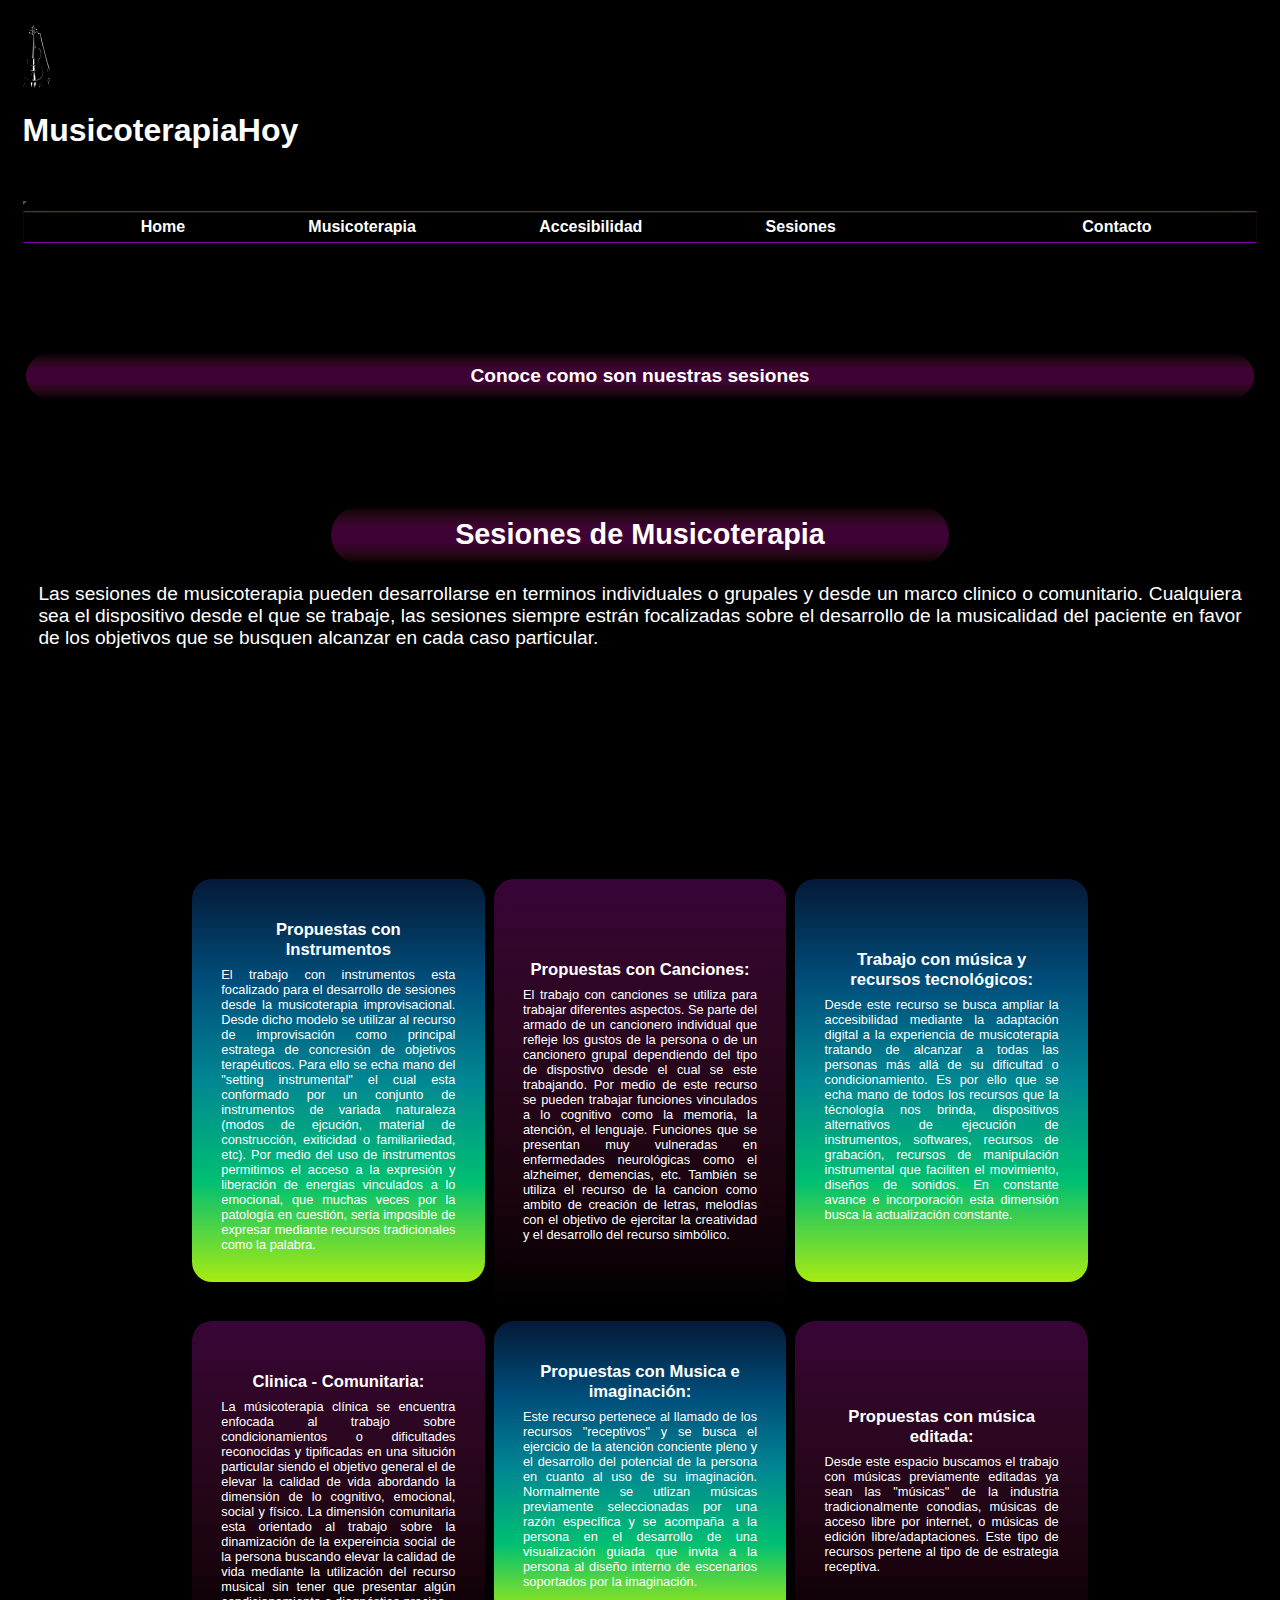
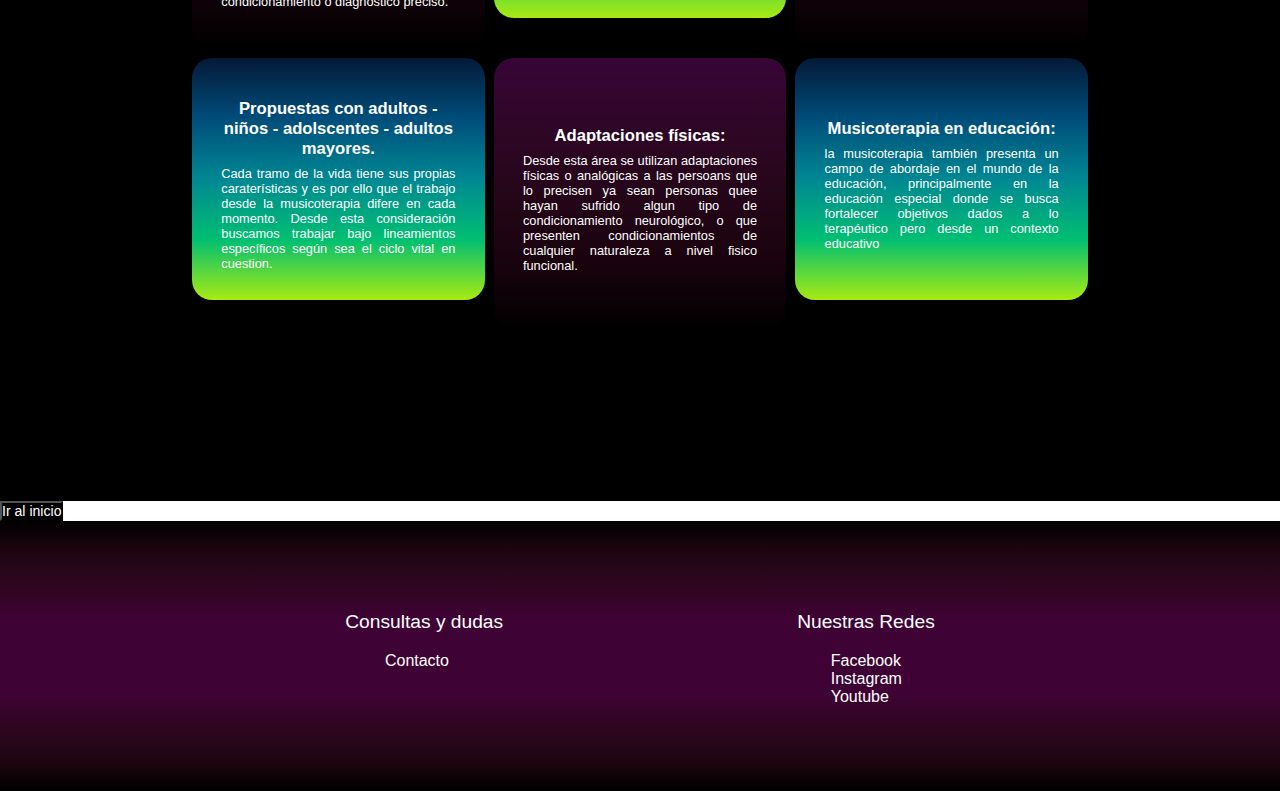
<file: views/sesiones.html>
<!doctype html>
<html lang="en">
  <head>
    <!-- requeried meta tag -->
    <meta charset="utf-8">
    <meta name="viewport" content="width=device-width, initial-scale=1">
    <meta name="keywords" content="Musicoterapia,Musictherapy,TEA,Autismo,Discapacidad">
    <meta name="description" content="Portal dedicado a la Musicoterapia y sus campos de aplicacion">


<!-------------- bootstrap CSS desde CDN----------------->


    <title>Musicoterapia HOY</title>
    <link href="https://cdn.jsdelivr.net/npm/bootstrap@5.2.0-beta1/dist/css/bootstrap.min.css" rel="stylesheet" integrity="sha384-0evHe/X+R7YkIZDRvuzKMRqM+OrBnVFBL6DOitfPri4tjfHxaWutUpFmBp4vmVor" crossorigin="anonymous">
    <link rel="icon" href=../img/icono.ico>

<!----------- Fin Bootstrap desde CDN ----------->



<!------------------ Mi CSS --------------------->

  <LINK REL=Stylesheet HREF="../views/stylesheet-prueba.css" TYPE="text/css" MEDIA=screen>

  </head>

<!---------------- Fin mi CSS----------------------->


<!------------------- Inicia body ----------------->
  <body>
    <!---------------INICIA NAV ------------------>
      <nav class="navbar navbar-expand-lg navbar-dark">
        <div class="container-fluid">
          <a class="navbar-brand" href="../index.html">
            <img src="../img/logomt15.svg" alt="Logo" id=inicio class="imglogo" class="imglogo" class="text-white">
          </a>

            <h1> MusicoterapiaHoy <h1>

          <button class="navbar-toggler text-white" type="button" data-bs-toggle="collapse" data-bs-target="#navbarSupportedContent" aria-controls="navbarSupportedContent" aria-expanded="false" aria-label="Toggle navigation">
            <span class="navbar-toggler-icon color-white"></span>
          </button>


          <div class="collapse navbar-collapse" id="navbarSupportedContent">

            <ul class="navbar-nav ms-auto mb-2 ml-lg-0">
              
              <li class="nav-item">
                <a class="nav-link active" aria-current="page" href="../index.html">Home</a>
              </li>

              <li class="nav-item">
                <a class="nav-link" href="../views/lamusicoterapia.html">Musicoterapia</a>
              </li>

              <li class="nav-item">
                <a class="nav-link" href="../views/accesibilidad.html">Accesibilidad</a>
              </li>

              <li class="nav-item">
                <a class="nav-link" href="../views/sesiones.html">Sesiones</a>
              </li>

              <li class="nav-item dropdown">
              	  <li class="nav-item">
                <a class="nav-link" href="../views/contacto.html">Contacto</a>
              </li>
           
            </ul>

          </div>
        </div>
      </nav>
    <!------------------ FiNALIZA nav ----------------->

    <header id="header">
    	<h2>Conoce como son nuestras sesiones</h2>
    </header>

 	<main id="mainsec">

<!------------------ Inicia Main ----------------->
    		<section>
          <div>
       			<article class="contenedor parrafo_color">
       				<h2>Sesiones de Musicoterapia</h2>
       				<p>Las sesiones de musicoterapia pueden desarrollarse en terminos individuales o grupales y desde un marco clinico o comunitario. Cualquiera sea el dispositivo desde el que se trabaje, las sesiones siempre estrán focalizadas sobre el desarrollo de la musicalidad del paciente en favor de los objetivos que se busquen alcanzar en cada caso particular.</p>
       			</article>
          </div>

<!-------------- Seccion con grid responsive ------------->
       			<article> 
       					<div class="gridSesiones grid-template-columns-row">	
       					<div class="bg-green"> <h3>Propuestas con Instrumentos </h3>
       					El trabajo con instrumentos esta focalizado para el desarrollo de sesiones desde la musicoterapia improvisacional. Desde dicho modelo se utilizar al recurso de improvisación como principal estratega de concresión de objetivos terapéuticos. Para ello se echa mano del "setting instrumental" el cual esta conformado por un conjunto de instrumentos de variada naturaleza (modos de ejcución, material de construcción, exiticidad o familiariiedad, etc). Por medio del uso de instrumentos permitimos el acceso a la expresión y liberación de energias vinculados a lo emocional, que muchas veces por la patología en cuestión, sería imposible de expresar mediante recursos tradicionales como la palabra.</div>
       					<div class="bg-yellow"><h3>Propuestas con Canciones:</h3> El trabajo con canciones se utiliza para trabajar diferentes aspectos. Se parte del armado de un cancionero individual que refleje los gustos de la persona o de un cancionero grupal dependiendo del tipo de dispostivo desde el cual se este trabajando. Por medio de este recurso se pueden trabajar funciones vinculados a lo cognitivo como la memoria, la atención, el lenguaje. Funciones que se presentan muy vulneradas en enfermedades neurológicas como el alzheimer, demencias, etc. También se utiliza el recurso de la cancion como ambito de creación de letras, melodías con el objetivo de ejercitar la creatividad y el desarrollo del recurso simbólico.</div>
       					<div class="bg-green"> <h3>Trabajo con música y recursos tecnológicos:</h3> Desde este recurso se busca ampliar la accesibilidad mediante la adaptación digital a la experiencia de musicoterapia tratando de alcanzar a todas las personas más allá de su dificultad o condicionamiento. Es por ello que se echa mano de todos los recursos que la técnología nos brinda, dispositivos alternativos de ejecución de instrumentos, softwares, recursos de grabación, recursos de manipulación instrumental que faciliten el movimiento, diseños de sonidos. En constante avance e incorporación esta dimensión busca la actualización constante. </div>
       					<div class="bg-yellow"> <h3>Clinica - Comunitaria:</h3> La músicoterapia clínica se encuentra enfocada al trabajo sobre condicionamientos o dificultades reconocidas y tipificadas en una situción particular siendo el objetivo general el de elevar la calidad de vida abordando la dimensión de lo cognitivo, emocional, social y físico. La dimensión comunitaria esta orientado al trabajo sobre la dinamización de la expereincia social de la persona buscando elevar la calidad de vida mediante la utilización del recurso musical sin tener que presentar algún condicionamiento o diagnóstico preciso.</div>
       					<div class="bg-green"> <h3>Propuestas con Musica e imaginación:</h3> Este recurso pertenece al llamado de los recursos "receptivos" y se busca el ejercicio de la atención conciente pleno y el desarrollo del potencial de la persona en cuanto al uso de su imaginación. Normalmente se utlizan músicas previamente seleccionadas por una razón específica y se acompaña a la persona en el desarrollo de una visualización guiada que invita a la persona al diseño interno de escenarios soportados por la imaginación.</div>
       					<div class="bg-yellow"> <h3>Propuestas con música editada:</h3> Desde este espacio buscamos el trabajo con músicas previamente editadas ya sean las "músicas" de la industria tradicionalmente conodias, músicas de acceso libre por internet, o músicas de edición libre/adaptaciones. Este tipo de recursos pertene al tipo de de estrategia receptiva.</div>
       					<div class="bg-green"> <h3>Propuestas con adultos - niños - adolscentes - adultos mayores.</h3> Cada tramo de la vida tiene sus propias caraterísticas y es por ello que el trabajo desde la musicoterapia difere en cada momento. Desde esta consideración buscamos trabajar bajo lineamientos específicos según sea el ciclo vital en cuestion.</div>
       					<div class="bg-yellow"> <h3>Adaptaciones físicas: </h3>Desde esta área se utilizan adaptaciones físicas o analógicas a las persoans que lo precisen ya sean personas quee hayan sufrido algun tipo de condicionamiento neurológico, o que presenten condicionamientos de cualquier naturaleza a nivel fisico funcional.</div>
       					<div class="bg-green"> <h3>Musicoterapia en educación:</h3> la musicoterapia también presenta un campo de abordaje en el mundo de la educación, principalmente en la educación especial donde se busca fortalecer objetivos dados a lo terapéutico pero desde un contexto educativo</div>
       				</div>
       			</article>
   			 </section>
   			

			  <div class="bg-black text-center" id="buttonup">
         <button><a href=#inicio class="btn btn-outline-secondary">Ir al inicio</a></button>
    </div>
  </main>
<!---------------Finaliza seccion Main ------------------>





    <!-- Optional JavaScrip; choose  one of  the two!! -->





    <!------ Option 1: Bootstrap Bundlie with Popper ------>
    <script src="https://cdn.jsdelivr.net/npm/bootstrap@5.2.0-beta1/dist/js/bootstrap.bundle.min.js" integrity="sha384-pprn3073KE6tl6bjs2QrFaJGz5/SUsLqktiwsUTF55Jfv3qYSDhgCecCxMW52nD2" crossorigin="anonymous"></script>


<!------------------ Foooter inicia ----------------------->

  <footer id="pie">

    <div class="footer__consultasdudas--center">
    
      <p class="text-size2">Consultas y dudas</p>
        <a href=../views/contacto.html> Contacto </a>    
    </div>
  

    <div class="footer__contacto--center">
      <p class="text-size2">Nuestras Redes</p>

        <a href="https://facebook.com" facebook="gris" target=_BLANK>Facebook</a><br>
            <a href="https://instagram.com" target=_BLANK>Instagram</a><br>
            <a href="https://youtube.com" target=_BLANK>Youtube</a><br><br>
        </div>
 <!------------------ Foooter Final ----------------------->

 <!------------------ Foooter Body ----------------------->

  </footer>
</div>
</body>
</html>
</file>
<file: views/stylesheet-prueba.css>
*{
margin:0;
padding: 0;
box-sizing: border-box;
font-family: verdana, sans-serif;
}

html { font-size: 80%; 
}

.imglogo{ 
width: 50px;
background-color: white;
} 

.navbar-light .navbar-nav .nav-link {
color: white;
}

title {
	text-align: center;
	font-size:2em;
}


/*Estilo del index*/ 
.contenedor_body {
	display: grid;
	grid-template-columns: 1fr;
	grid-template-rows: auto;
	grid-template-areas: 
	"nav"
	"header"
	"mainsec"
	"buttonup"
	"pie"
	}

#nav {
	grid-area: nav;
}

#header {
	grid-area: header;
}

#mainsec {
	grid-area: mainsec;
}

#buttonup {
	grid-area: buttonup;
}

#pie {
	grid-area: pie;
}

.logoytitulo__centrado {
	display: flex;
	align-content: space-around;
  justify-content: space-between;
  align-items: center;
}
/*------------------------- Nav ---------------*/

nav {
	background-color: #000000;
	color: white;	
 	top: 0;
 	padding: 10px;
}

nav ul {
	list-style: none;
	border-top: solid 1px #FFFFFF;
	border-bottom: solid 1px #FFFFFF;
	height: auto !important;
	background: transparent !important;
	border-radius: 0em !important;
	width: 100% !important;
	padding:0em !important;
	margin: auto !important;
}

.class_nav { 
	background-color: #000000;
	color: white;	
	list-style: none;
 } 


nav ul li {
  margin-left: 1%;
  padding: .5%;
  font-size: 1.25rem;
}

nav ul li a:hover {
	color: #74922C;
	font-size: 1.5rem;
}

/*---------------header ----------------------*/

h1 {
	font-size: 2.5em;
  color: #FFFFFF;
  margin: auto;
	}


header h2 {
	text-align: center;
	color: #FFFFFF;
  background-image: linear-gradient(to bottom, #000000, #1a040d, #270719, #330525, #3f0235, #3f0235, #3f0235, #3f0235, #330525, #270719, #1a040d, #000000);
  border-radius: 30px;
	padding: 1% 10%;
	}

	h2 {
	text-align: center;
	color: #FFFFFF;
  background-image: linear-gradient(to bottom, #000000, #1a040d, #270719, #330525, #3f0235, #3f0235, #3f0235, #3f0235, #330525, #270719, #1a040d, #000000);
  border-radius: 30px;
	padding: 1% 10%;
	margin-top: 5%;
	}

.class__header { 
	animation-name: headerAnimation;
	animation-duration: 30s;
	animation-iteration-count: infinite;
	animation-timing-function: linear;
	background-size: cover;
	background-attachment: fixed !important;
	height: 70vh;
	width: 100%;
	display: flex;
	}

.class__header h2 {
	text-align: center;
	color: #FFFFFF;
	margin: 30% 35%;
	width: 40%;
	font-size: 2em;
	background-color: transparent;
	animation-name: textAlpha;
	animation-duration: 10s;
	animation-iteration-count: infinite;
	animation-timing-function: linear;
}

/*-------------------Vinculos ----------------*/
a {
	text-decoration: none;
	color: white;
}

a:hover {
  opacity: 1.1;
  transform: translateY(-3%);
  transition:all 400ms ease;
  }

header {
	background-color: black;
	padding: 2% 2%;
  }

/*------------------------Setting cards--------*/
.contenedor { 
	background-color: black;
	padding: 1em;
}

.card1 { 
	background-color: #FFFFFF;
	border-radius: 10%;
	opacity: 0.75;
	transition:all 400ms ease;
	cursor: default;
	width:100%;
	/*display: flex;*/
	justify-content: center;
	align-items: center;
	margin-right: 1em;
  padding-bottom: 1em;
  margin-top: 4%;
  background: linear-gradient(to right,#FFFFFF,#E7FBA9);

}

.card2 { 
	background-color: #FFFFFF;
	border-radius: 10%;
	opacity: 0.75;
	transition:all 400ms ease;
	cursor: default;
	width:100%;
	/*display: flex;*/
	justify-content: center;
	align-items: center;
	margin-right: 1em;
  padding-bottom: 1em;
  margin-top: 4%;
  background: linear-gradient(to right,#FFFFFF,#E7FBA9);
}

.cardhover:hover {
  opacity: 1.25;
  box-shadow: 5px 5px 20px #FFFFFF;
  /*transform: translateY(-5%);*/
  transform: scale(1.03);
}

p {
	padding: 1em;
	text-align: justify;
}

figcaption{
	text-align: center;
	font-size: 1.5rem;
	padding-top: 5%;
}

h3 {
	text-align: center;
	font-size: 1.5rem;
	padding-top: 5%;
	color: white;
} 

 .Contenedor__masinfo--center {
	text-align: center;
	margin: auto;	
	padding: 1%;
	width: 40%;
}

 .Contenedor__masinfo--center a {
	color: #8000B0;
}

.footer__class { 
	background-color: black;
}

.img-class { 
	border-radius:20%;
}

.class-info {
	background-color: #000106;
	text: #FFFFFF;
}


.card1 img {
  width: 80%;
  margin: 3% 10%;
}

.card2 img {
  width: 59%;
  margin: .4% 23%;
}

/*-----------------bottonup y footer ------------*/



footer {
	background-color: hotpink;
	justify-content: space-evenly;
	display: flex;	
	justify-content: center ;
	/*width: 100%	;*/
  background-image: linear-gradient(to bottom, #000000, #1a040d, #270719, #330525, #3f0235, #3f0235, #3f0235, #3f0235, #330525, #270719, #1a040d, #000000);
}

button {
	background-color: black;
	font-size: 1.1rem;
}

footer p {
	color: white;
	font-size: 1.em;
	display: flex;
	justify-content: center;
}

footer a {
	align-items: center;
	font-size: 1.25em;
	margin: 30%;
	color: white;
}

.parrafo_color	 {
	color: white;
	font-size: 1.5em;
	background-color: black;
}


.gridSesiones h3 {
	text-align: center;
	font-size: 1.3rem;
	padding-bottom: 3%;
}

.text-size2 {
	font-size: 1em;

}

p {
	margin-bottom: 0rem;
}


/*--------------- Animaciones------------ */

@keyframes headerAnimation {
	0% { background-image: url(../img/music-therapy.jpg);		
	}

	20% { background-image: url(../img/music-therapy1.jpg);		
	}

	40%{ background-image: url(../img/music-therapy2.jpg);		
	}

	60%{ background-image: url(../img/music-therapy3.jpg);		
	}

	80%{ background-image: url(../img/music-therapy4.jpg);		
	}

	100%{ background-image: url(../img/music-therapy5.jpg);		
	}

}


@keyframes textAlpha {
	from {opacity: 0.5;}
	to { opacity: 1;}
}

.animacionFondo{
	animation-name: animateDiv;
	animation-iteration-count: 1;
	animation-timing-function: ease;
	animation-duration: 10s;
	animation-delay: 0s;
	}



	



/*---------------------- Tabla------------------*/


table {
	margin:auto;
	margin-top: 5%;
	font-size: 0.65em;
	color: white;
	width: 55%;
	text-align: center;
	background-image: linear-gradient( 135deg, #FD6585 10%, #0D25B9 100%);
	border-radius: 1%;
	opacity: .85;

	}


.correo_estilo {
	font-style: italic;
	color: #80FB94;
	font-weight: bold;
	margin: auto;
	}

	.subrayado {
		border-bottom: solid 4px #000000;
		font-style: italic;
	}

/*------------------ Setting grid Sesiones---------------- */

.gridSesiones {
	display: grid;
	width: 100%;
	background-color: black;
	padding: 15%;
	align-content: space-around;
}

.grid-template-columns-row {
	grid-template-columns: repeat(1, 1fr);
	grid-template-rows: auto;
	column-gap: 1%;
	grid-row-gap: 0.4%;
}

.bg-green {
	background-image: linear-gradient(to bottom, #051937, #004d7a, #008793, #00bf72, #a8eb12);
 	font-size: 1rem;
	display: flex;
	justify-content: center;
	align-items: center;
	border-radius: 20px;
	color: white;
	text-align: justify;
	padding: 10%;
	flex-direction: column;
	margin-bottom: 10%;
}

.bg-yellow {
	background-image: linear-gradient(to bottom, #370537, #2f0626, #250619, #19030d, #000000);	font-size: 1rem;
	display: flex;
	justify-content: center;
	align-items: center;
	border-radius: 20px;
	color: white;
	text-align: justify;
	padding: 10%;
	flex-direction: column
}

.bg-lista {
	background-color: hotpink;
  background-image: linear-gradient( 135deg, #FD6585 10%, #0D25B9 100%);
  list-style: none;
  border-radius: 10px;
  display: flex;
  justify-content: center;
  margin: auto;
}

/* --------------------Formulario -----------*/

form ul {
	border: solid 1px #5E036B;
	background-image: linear-gradient( 135deg, #FD6585 10%, #0D25B9 100%);;
	padding: 1%;
	list-style: none;
	display: flex;
	flex-direction: column;
	height: 50%;
	width: 90%;
	border-radius: 20px;
	margin: auto;
}


/*------------------------Responsive -----------------*/


@media only screen and (min-width: 768px) {
	
	.contenedor_body{

		display: grid;
		grid-template-columns: 2fr;
		grid-template-rows:auto;
		grid-template-areas: 
		"nav"
		"header"
		"mainsec"
		"buttonup"
		"pie";
		}

	.card1 {
		width: 35%;
		margin-left: 10%;
	}
	
	.card2 {
		width: 35%;
		margin-right: 10%;
	}

	.contenedor { 
	background-color: black;
	display: flex;
	max-width: 100%;
	flex-wrap: wrap;
	justify-content: space-evenly;
	padding-bottom: 1em;
	}

	.logoytitulo__centrado {
	display: flex;
	align-content: space-around;
  justify-content: space-between;
  align-items: center;
  }

 	nav ul {
	list-style: none;
	display: flex;
	justify-content: space-evenly;
	border-bottom: solid 1px #8000B0;
	border-top: solid 1px #8000B0;
	}

	footer {
	background-color: black;
	display: flex;
	justify-content: space-evenly;
	padding: 5.5%;
	
	}

	.grid-template-columns-row {
	grid-template-columns: repeat(2, 1fr);
	grid-template-rows: auto;
	column-gap: 1%;
	grid-row-gap: 1%;
	}

	.bg-lista {
	background-color: hotpink;
  background-image: linear-gradient( 135deg, #FD6585 10%, #0D25B9 100%);
  list-style: none;
  border-radius: 10px;
  display: flex;
  justify-content: center;
	}

	h1 {
	padding: 1%;
	margin: auto;
	}

	.imglogo{ 
	width: 60px;
	background-color: white;
	} 

	header h2 {
	text-align: center;
	color: #FFFFFF;
  background-image: linear-gradient(to bottom, #000000, #1a040d, #270719, #330525, #3f0235, #3f0235, #3f0235, #3f0235, #330525, #270719, #1a040d, #000000);
  border-radius: 30px;
	padding: 1% 10%;
	}

	h2 {
	text-align: center;
	color: #FFFFFF;
  background-image: linear-gradient(to bottom, #000000, #1a040d, #270719, #330525, #3f0235, #3f0235, #3f0235, #3f0235, #330525, #270719, #1a040d, #000000);
  border-radius: 30px;
	padding: 1% 10%;
	margin-top: 5%;
	}


}

@media only screen and (min-width: 1024px) {

	.contenedor_body{
		display: grid;
		grid-template-columns:1fr;
		grid-template-rows:auto;
		grid-template-areas: 
		"nav"
		"header"
		"mainsec "
		"buttonup "
		"pie"
		;
	}

	.imglogo {
	width: 50px;
	background-color: white;
	display: flex;
	} 

	.grid-template-columns-row {
	grid-template-columns: repeat(3, 1fr);
	grid-template-rows: auto;
	column-gap: 1%;
	grid-row-gap: 1%;
	}


	.text-size2 {
	font-size: 1.5em;
 	}

 form ul {
	border: solid 1px #5E036B;
	background-image: linear-gradient( 135deg, #FD6585 10%, #0D25B9 100%);;
	padding: 1%;
	list-style: none;
	display: flex;
	flex-direction: column;
	height: 50%;
	width: 75%;
			}

	header h2 {
	text-align: center;
	color: #FFFFFF;
  background-image: linear-gradient(to bottom, #000000, #1a040d, #270719, #330525, #3f0235, #3f0235, #3f0235, #3f0235, #330525, #270719, #1a040d, #000000);
  border-radius: 30px;
	padding: 1% 1%;
	}

	h2 {
	text-align: center;
	color: #FFFFFF;
  background-image: linear-gradient(to bottom, #000000, #1a040d, #270719, #330525, #3f0235, #3f0235, #3f0235, #3f0235, #330525, #270719, #1a040d, #000000);
  border-radius: 30px;
	padding: 1% 10%;
	margin-top: 5%;
	}

 			/*------ Piano para 1024------*/

	ul {
	  height:19.875em;
	  width:34em;
	  margin:3em auto;
	  padding:3em 0 0 3em;
	  position:relative;
	  border:1px solid #160801;
	  border-radius:1em;
	  background:linear-gradient(to bottom right,rgba(0,0,0,0.3),rgba(0,0,0,0)),url(https://s3-us-west-2.amazonaws.com/s.cdpn.io/187/vwood.png);
	  box-shadow:0 0 50px rgba(0,0,0,0.5) inset,0 1px rgba(212,152,125,0.2) inset,0 5px 15px rgba(0,0,0,0.5)
		}

	li {
	  margin:0;
	  padding:0;
	  list-style:none;
	  position:relative;
	  float:left
		}

	ul .white {
	  height:16em;
	  width:4em;
	  z-index:1;
	  border-left:1px solid #bbb;
	  border-bottom:1px solid #bbb;
	  border-radius:0 0 5px 5px;
	  box-shadow:-1px 0 0 rgba(255,255,255,0.8) inset,0 0 5px #ccc inset,0 0 3px rgba(0,0,0,0.2);
	  background:linear-gradient(to bottom,#eee 0%,#fff 100%)
		}

	ul .white:active {
	  border-top:1px solid #777;
	  border-left:1px solid #999;
	  border-bottom:1px solid #999;
	  box-shadow:2px 0 3px rgba(0,0,0,0.1) inset,-5px 5px 20px rgba(0,0,0,0.2) inset,0 0 3px rgba(0,0,0,0.2);
	  background:linear-gradient(to bottom,#fff 0%,#e9e9e9 100%)
		}

	.black {
	  height:8em;
	  width:2em;
	  margin:0 0 0 -1em;
	  z-index:2;
	  border:1px solid #000;
	  border-radius:0 0 3px 3px;
	  box-shadow:-1px -1px 2px rgba(255,255,255,0.2) inset,0 -5px 2px 3px rgba(0,0,0,0.6) inset,0 2px 4px rgba(0,0,0,0.5);
	  background:linear-gradient(45deg,#222 0%,#555 100%)
		}

	.black:active {
	  box-shadow:-1px -1px 2px rgba(255,255,255,0.2) inset,0 -2px 2px 3px rgba(0,0,0,0.6) inset,0 1px 2px rgba(0,0,0,0.5);
	  background:linear-gradient(to right,#444 0%,#222 100%)
		}

	.a,.g,.f,.d,.c {
	  margin:0 0 0 -1em
		}

	ul li:first-child {
	  border-radius:5px 0 5px 5px
		}

	ul li:last-child {
	  border-radius:0 5px 5px 5px
		}

}





/*------------------ Fin ---------------------*/


/*---------------Correciones de Boot ----------*/

p {
	margin-bottom: 0rem;
	}
</file>
<file: views/pianostyle.css>
* {
  box-sizing:border-box
}

body {
  margin:0;
  background:#222
}

ul {
  height:18.875em;
  width:25em;
  margin:5em auto;
  padding:3em 0 0 3em;
  position:relative;
  border:1px solid #160801;
  border-radius:1em;
  background:linear-gradient(to bottom right,rgba(0,0,0,0.3),rgba(0,0,0,0)),url(https://s3-us-west-2.amazonaws.com/s.cdpn.io/187/vwood.png);
  box-shadow:0 0 50px rgba(0,0,0,0.5) inset,0 1px rgba(212,152,125,0.2) inset,0 5px 15px rgba(0,0,0,0.5)
}

li {
  margin:0;
  padding:0;
  list-style:none;
  position:relative;
  float:left
}

ul .white {
  height:16em;
  width:2.5em;
  z-index:1;
  border-left:1px solid #bbb;
  border-bottom:1px solid #bbb;
  border-radius:0 0 5px 5px;
  box-shadow:-1px 0 0 rgba(255,255,255,0.8) inset,0 0 5px #ccc inset,0 0 3px rgba(0,0,0,0.2);
  background:linear-gradient(to bottom,#eee 0%,#fff 100%)
}

ul .white:active {
  border-top:1px solid #777;
  border-left:1px solid #999;
  border-bottom:1px solid #999;
  box-shadow:2px 0 3px rgba(0,0,0,0.1) inset,-5px 5px 20px rgba(0,0,0,0.2) inset,0 0 3px rgba(0,0,0,0.2);
  background:linear-gradient(to bottom,#fff 0%,#e9e9e9 100%)
}

.black {
  height:8em;
  width:2em;
  margin:0 0 0 -1em;
  z-index:2;
  border:1px solid #000;
  border-radius:0 0 3px 3px;
  box-shadow:-1px -1px 2px rgba(255,255,255,0.2) inset,0 -5px 2px 3px rgba(0,0,0,0.6) inset,0 2px 4px rgba(0,0,0,0.5);
  background:linear-gradient(45deg,#222 0%,#555 100%)
}

.black:active {
  box-shadow:-1px -1px 2px rgba(255,255,255,0.2) inset,0 -2px 2px 3px rgba(0,0,0,0.6) inset,0 1px 2px rgba(0,0,0,0.5);
  background:linear-gradient(to right,#444 0%,#222 100%)
}

.a,.g,.f,.d,.c {
  margin:0 0 0 -1em
}

ul li:first-child {
  border-radius:5px 0 5px 5px
}

ul li:last-child {
  border-radius:0 5px 5px 5px
}
</file>
